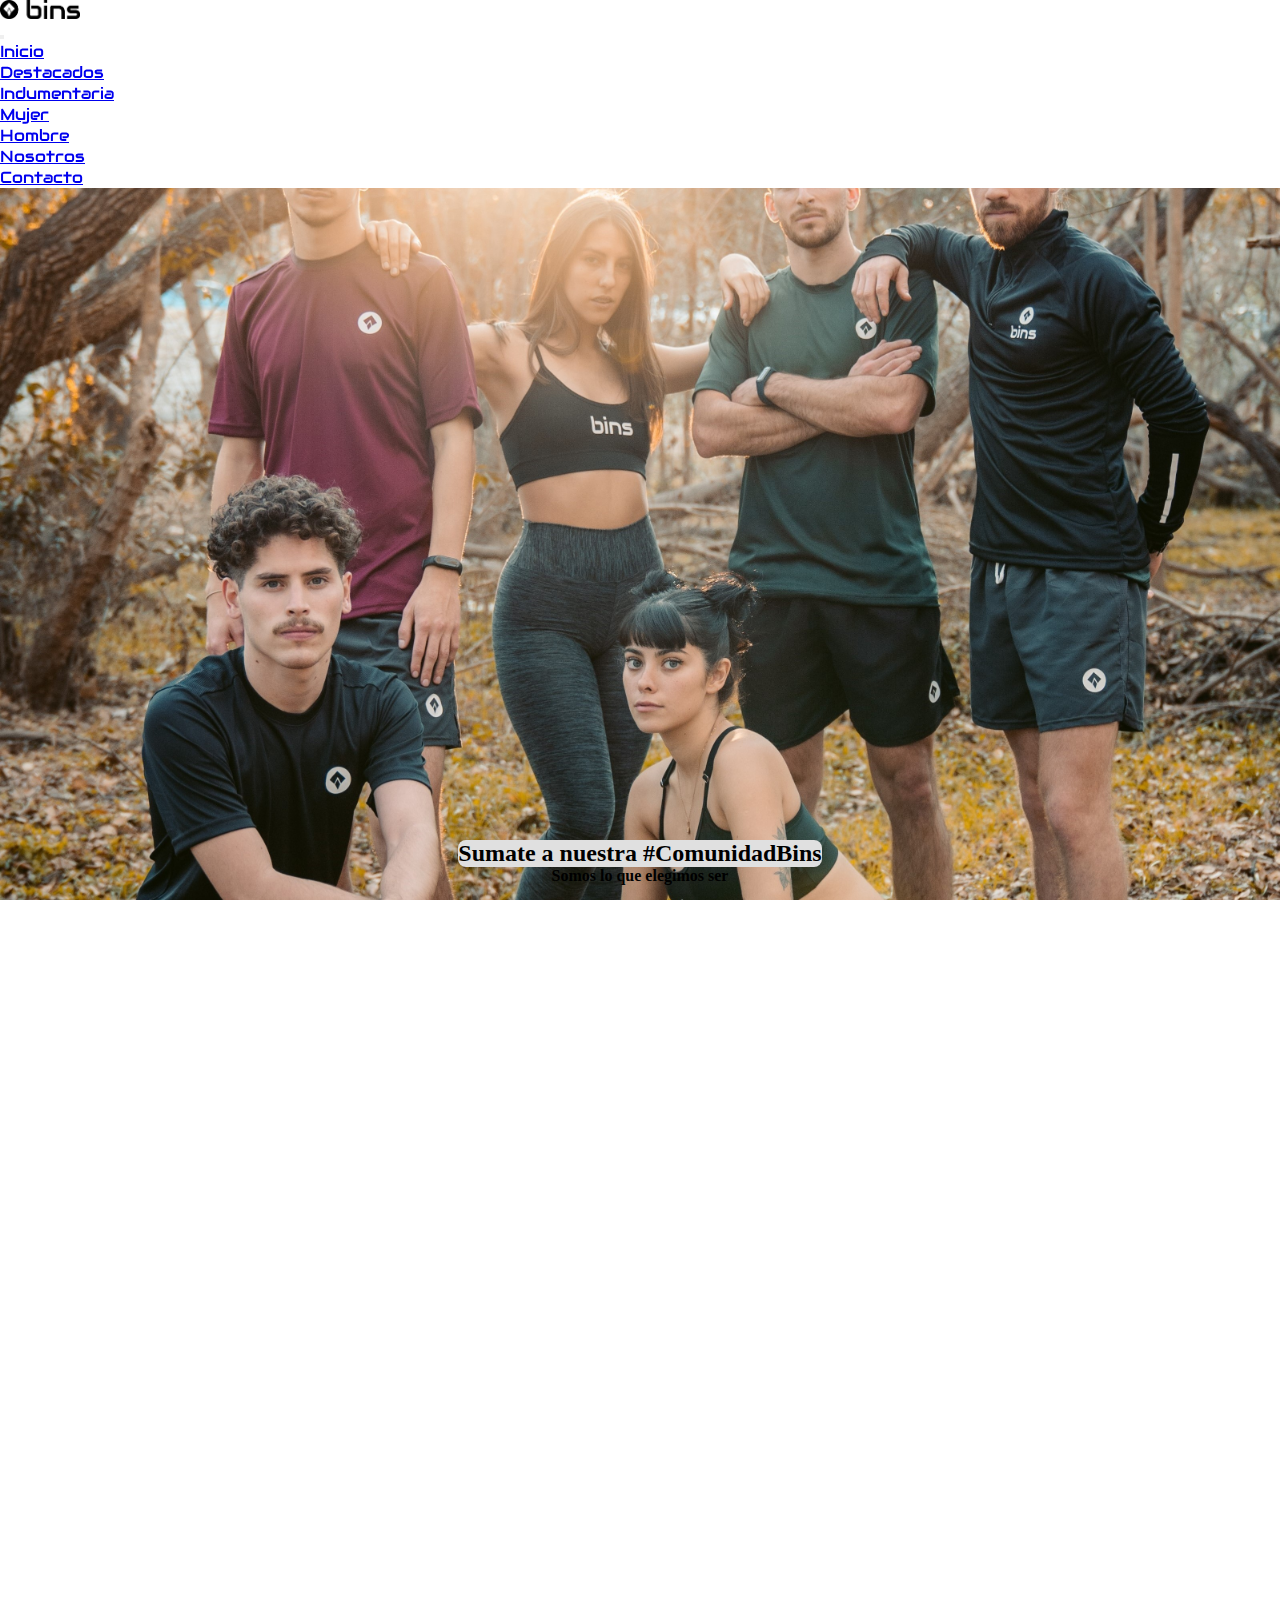
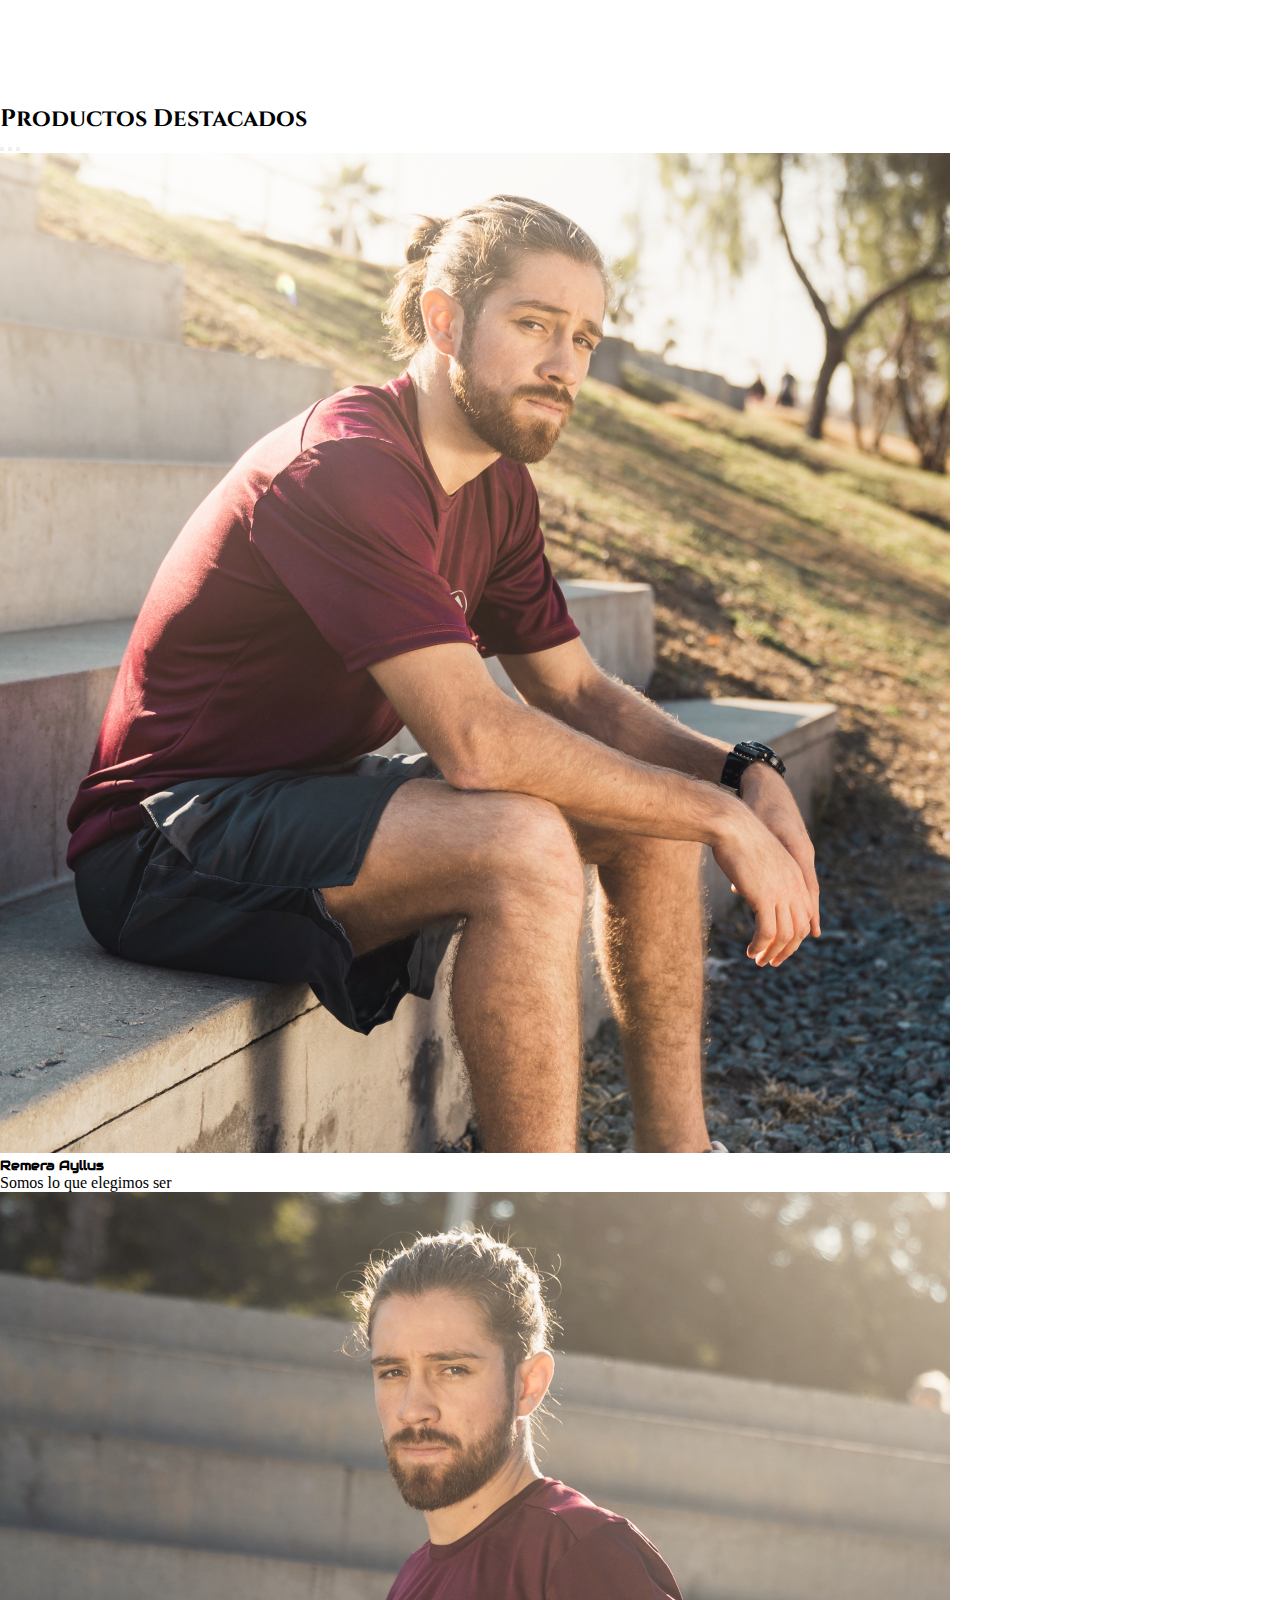
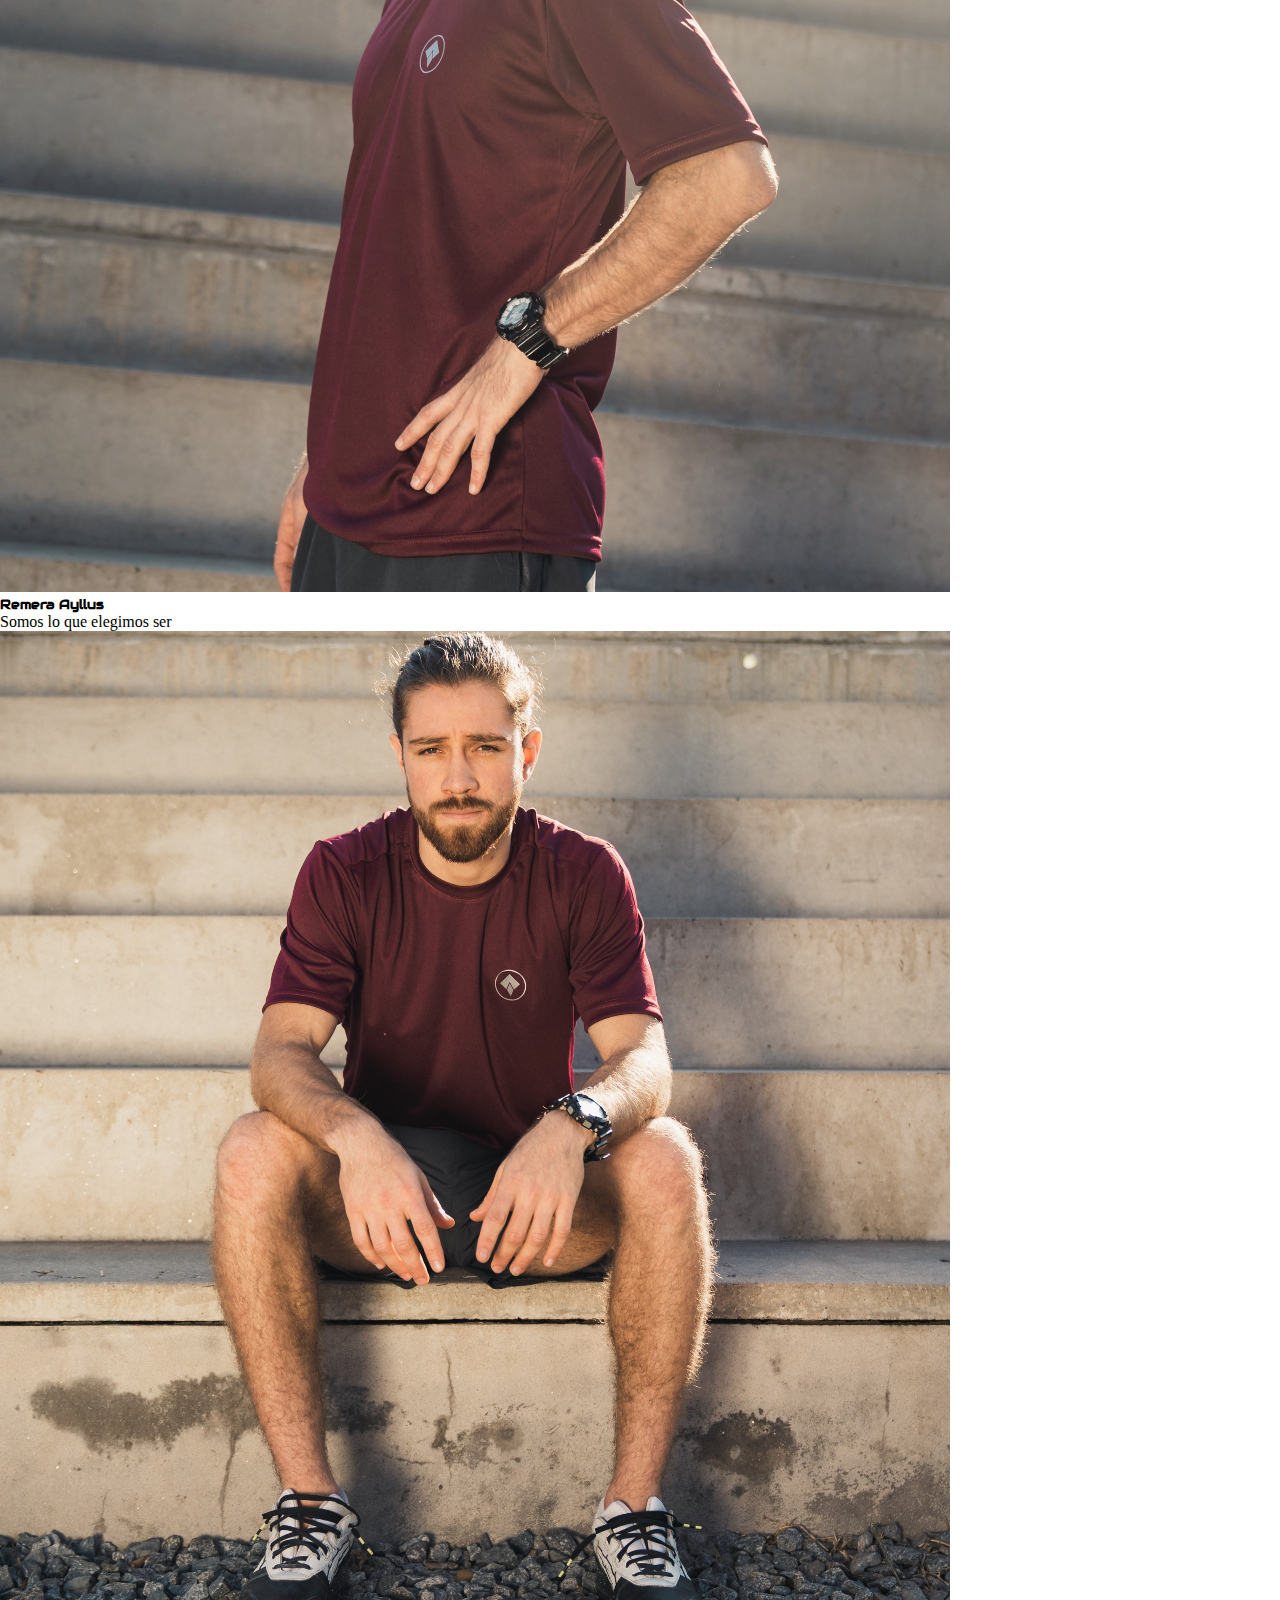
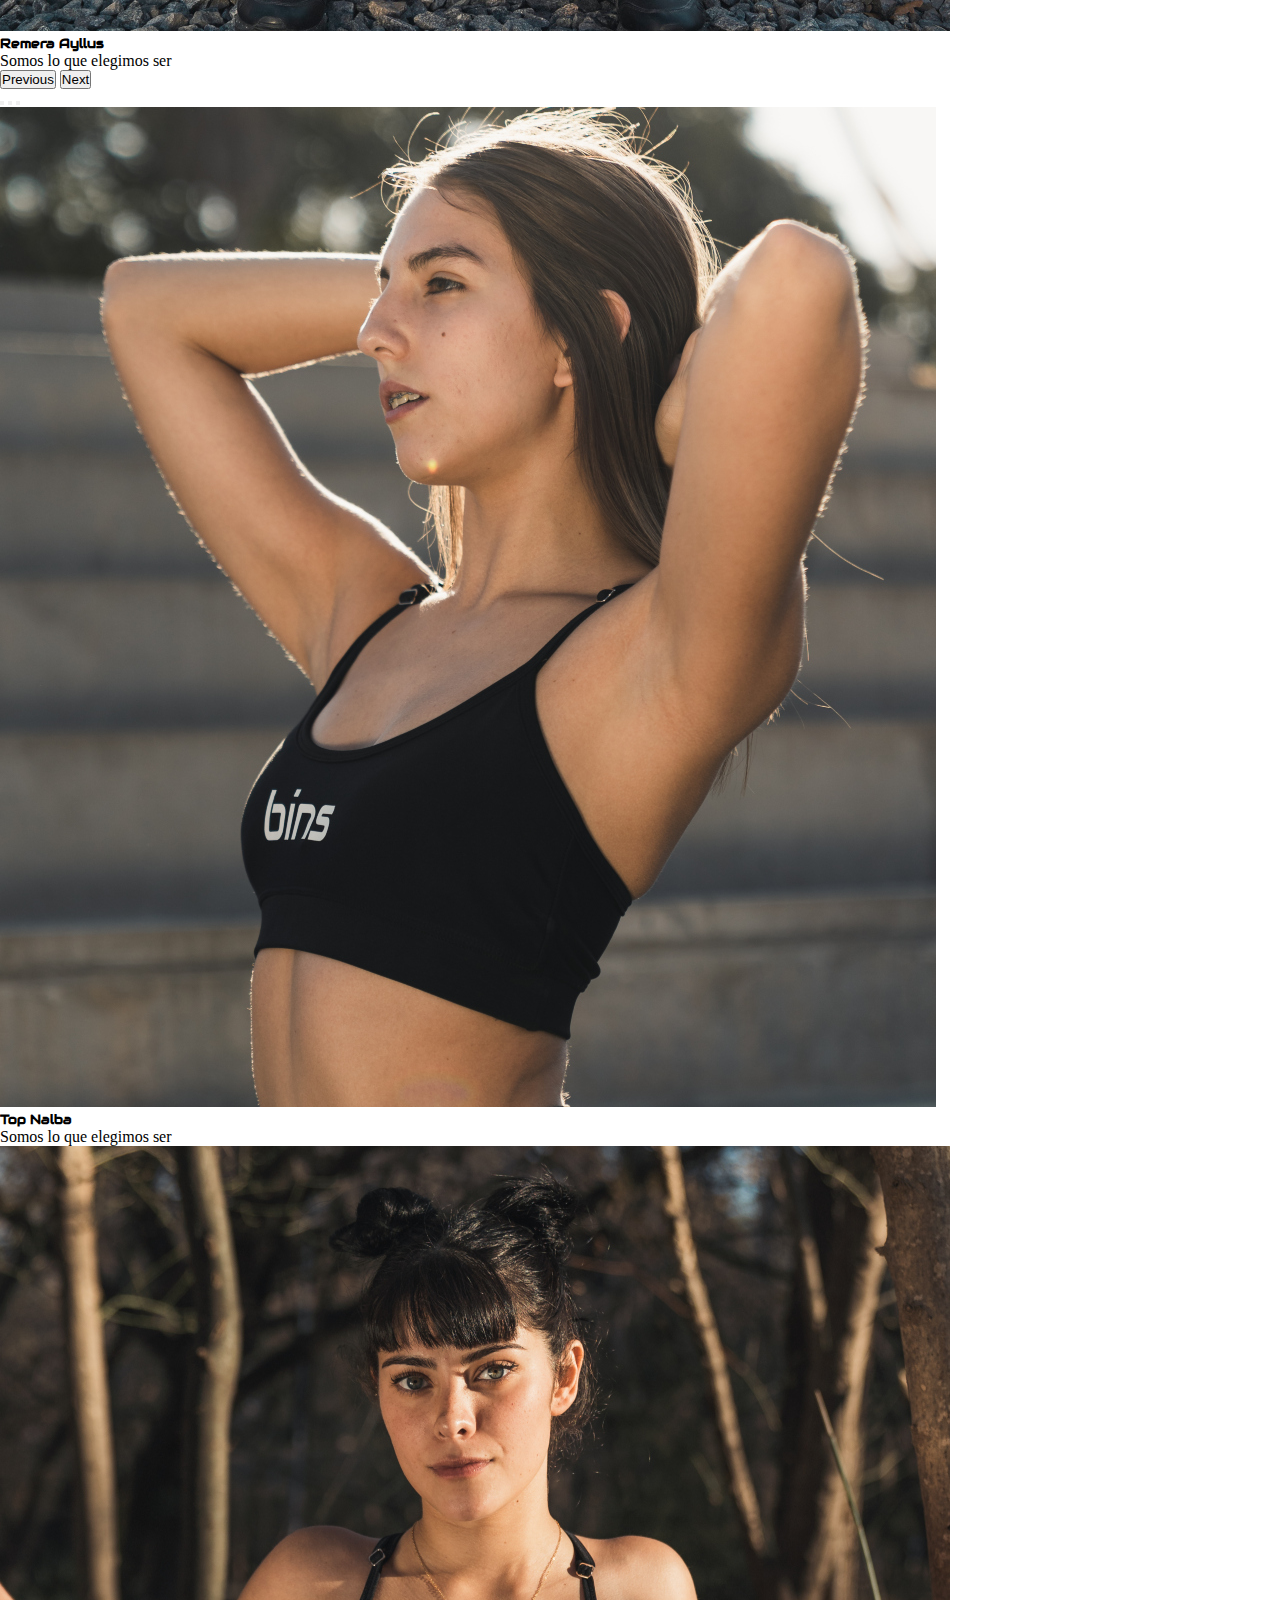
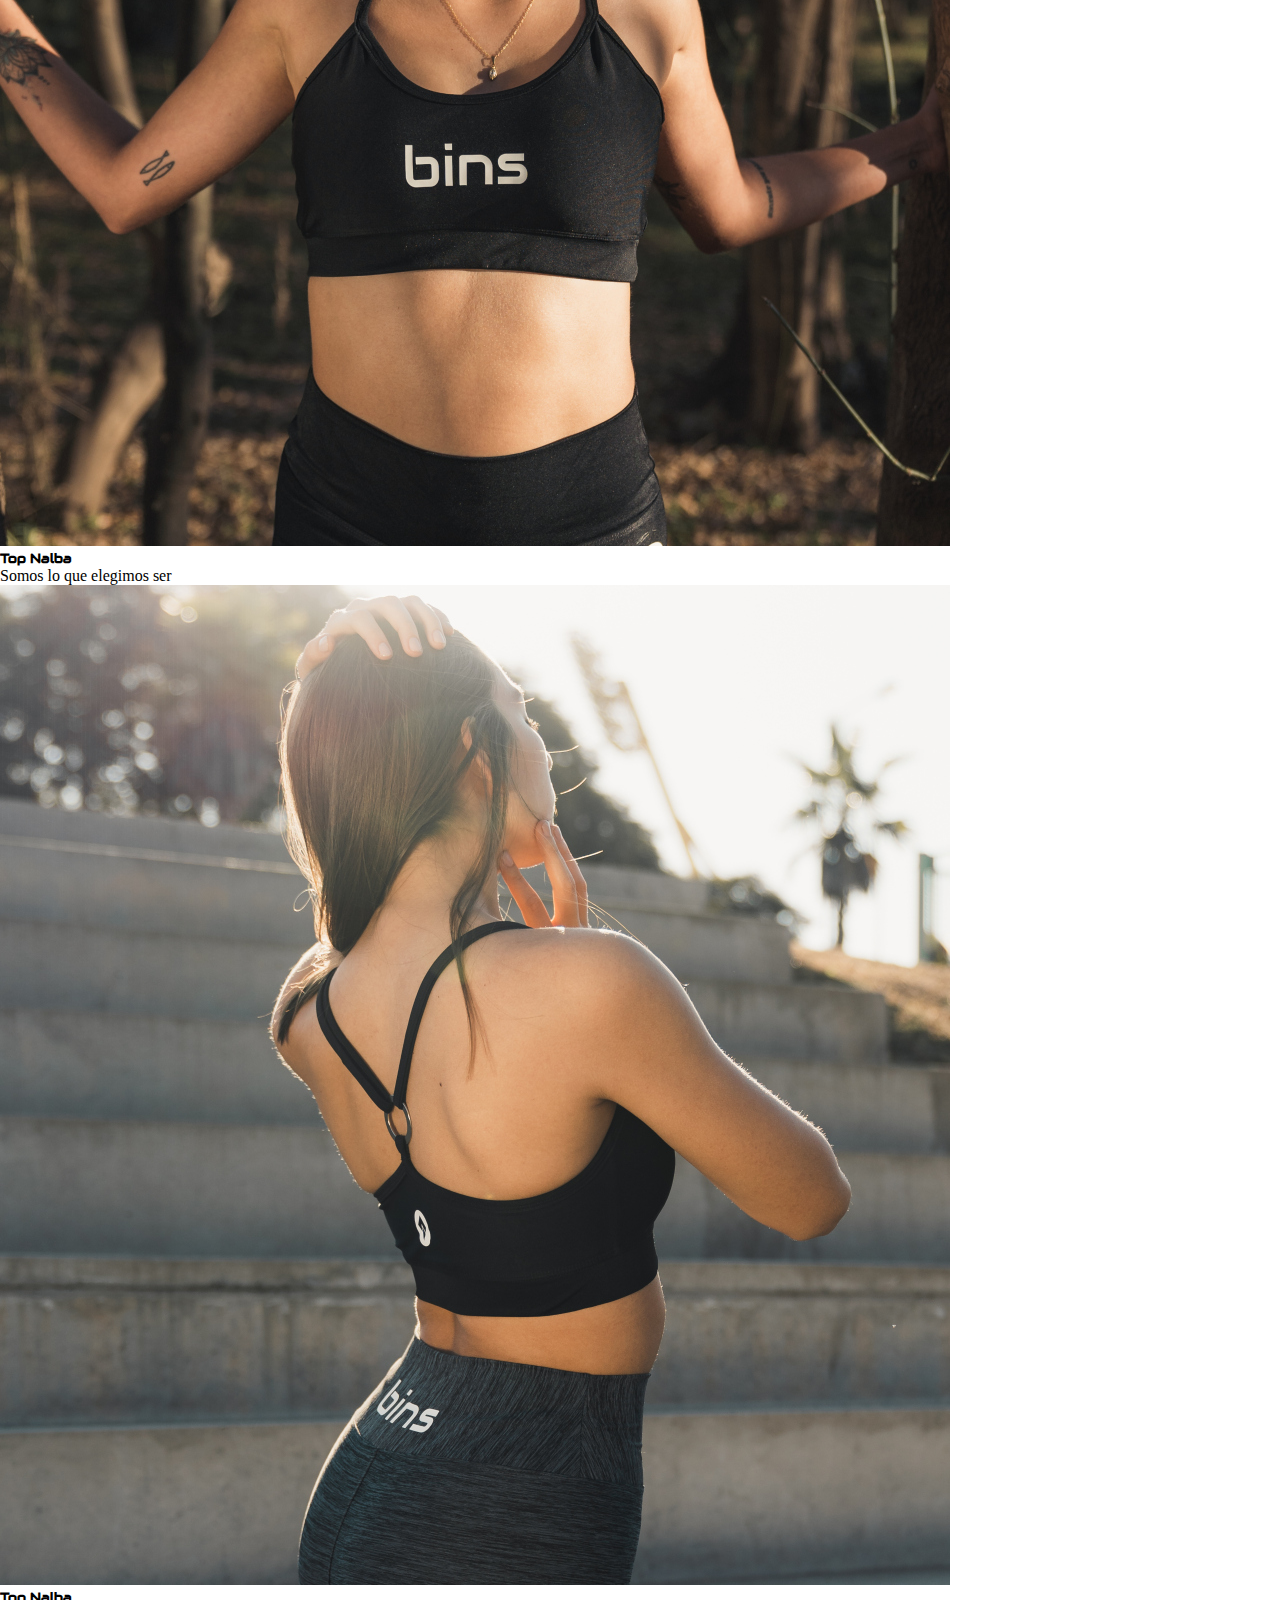
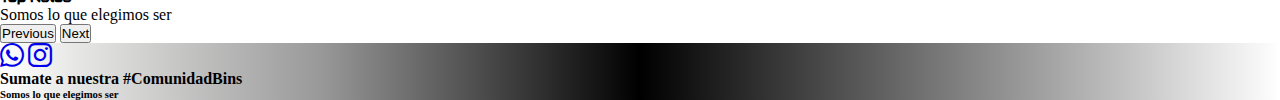
<file: index.html>
<!DOCTYPE html>
<html lang="en">

<head>
    <meta charset="UTF-8">
    <meta http-equiv="X-UA-Compatible" content="IE=edge">
    <meta name="viewport" content="width=device-width, initial-scale=1.0">
    <link rel="shortcut icon" href="./img/circulo-negro.png" type="Logo BINS">
    <link href="https://cdn.jsdelivr.net/npm/bootstrap@5.3.0-alpha3/dist/css/bootstrap.min.css" rel="stylesheet"
        integrity="sha384-KK94CHFLLe+nY2dmCWGMq91rCGa5gtU4mk92HdvYe+M/SXH301p5ILy+dN9+nJOZ" crossorigin="anonymous">
    <link rel="stylesheet" href="https://cdn.jsdelivr.net/npm/bootstrap-icons@1.10.4/font/bootstrap-icons.css">
    <link href="https://unpkg.com/aos@2.3.1/dist/aos.css" rel="stylesheet">
    <link rel="stylesheet" href="./scss/estilo.css">
    <meta name="keywords" content="bins, ropa deportiva, deporte, indumentaria, short deportivo, remera deportiva, calza deportiva, top deportivo">
    <meta name="description" content="Buscamos inspirarte a encontrar aquello que te apasiona, rompiendo estereotipos para facilitar la elección de quién querés ser realmente.">
    <title>BINS</title>
</head>

<body>
    <header class="sticky-top">
        <!-- LOGO + MENU -->
        <!-- LOGO + MENU -->
        <!-- LOGO + MENU -->
        <nav class="navbar navbar-expand-lg p-3 mb-2 bg-white text-dark">
            <div class="container header">
                <div class="logo">
                    <a class="navbar-brand" href="#"> <img class="logoHeader" src="./img/logo-h-negro.png"
                            alt="Logo BINS"></a>
                </div>
                <div class="menu">
                    <div class="menuHamburguesa">
                        <button class="navbar-toggler" type="button" data-bs-toggle="collapse"
                            data-bs-target="#navbarNav" aria-controls="navbarNav" aria-expanded="false"
                            aria-label="Toggle navigation">
                            <span class="navbar-toggler-icon"></span>
                        </button>
                    </div>
                    <div class="collapse navbar-collapse" id="navbarNav">
                        <ul class="navbar-nav">
                            <li class="nav-item"> <a class="nav-link inicio active" href="index.html">Inicio</a></li>
                            <li class="nav-item"> <a class="nav-link destacados" href="#destacados">Destacados</a></li>
                            <li class="nav-item dropdown">
                                <a class="nav-link dropdown-toggle" href="#" role="button" data-bs-toggle="dropdown"
                                    aria-expanded="false">
                                    Indumentaria
                                </a>
                                <ul class="dropdown-menu">
                                    <li><a class="dropdown-item" href="./pages/mujer.html">Mujer</a></li>
                                    <li><a class="dropdown-item" href="./pages/hombre.html">Hombre</a></li>
                                </ul>
                            </li>

                            <li class="nav-item"><a class="nav-link nosotros" href="./pages/nosotros.html">Nosotros</a>
                            </li>
                            <li class="nav-item"><a class="nav-link contacto" href="./pages/contacto.html">Contacto</a>
                            </li>
                        </ul>
                    </div>
                </div>
            </div>
        </nav>
    </header>
    <main>
        <!-- TITULO FOTO DE FONDO -->
    <!-- TITULO FOTO DE FONDO -->
    <!-- TITULO FOTO DE FONDO -->
    <section id="inicio" class="container hero">
        <h2 class="text">Sumate a nuestra #ComunidadBins</h2>
        <h4 class="text2 text-white">Somos lo que elegimos ser</h4>
      </section>
      <section class="container referencia my-5 text-center" data-aos="fade-right">
        <div class="row gx-0">
          <!-- REFERENCIAS -->
          <!-- REFERENCIAS -->
          <!-- REFERENCIAS -->
          <div class="col-md-4 border-end  border-dark-subtl">
            <i class="logos bi bi-truck"></i>
            <h4>Envíos gratis</h4>
          </div>
          <div class="col-md-4 border-end  border-dark-subtl">
            <i class="logos bi bi-shield-check"></i>
            <h4>Comprá seguro</h4>
          </div>
          <div class="col-md-4 border-start border-dark-subtl">
            <i class="logos bi bi-person"></i>
            <h4>Servicio al cliente</h4>
          </div>
        </div>
      </section>
  
      <section id="destacados" class="container seccionDestacados">
        <div>
          <!-- CARRUSELES -->
          <!-- CARRUSELES -->
          <!-- CARRUSELES -->
          <h2 class="titles text-center my-5">Productos Destacados</h2>
          <div class="row gx-0">
            <div class="col-md-6 p-2">
              <!-- CARRUSEL 1 -->
              <div id="carouselExampleCaptions" class="carousel slide" data-bs-ride="carousel">
                <div class="carousel-indicators">
                  <button type="button" data-bs-target="#carouselExampleCaptions" data-bs-slide-to="0" class="active"
                    aria-current="true" aria-label="Slide 1"></button>
                  <button type="button" data-bs-target="#carouselExampleCaptions" data-bs-slide-to="1"
                    aria-label="Slide 2"></button>
                  <button type="button" data-bs-target="#carouselExampleCaptions" data-bs-slide-to="2"
                    aria-label="Slide 3"></button>
                </div>
                <div class="carousel-inner">
                  <div class="carousel-item active" data-bs-interval="3000">
                    <img src="./img/destacados1.jpg" class="d-block w-100" alt="Imagen destacada1">
                    <div class="carousel-caption">
                      <h5 class="titleCarrusel">Remera Ayllus</h5>
                      <p>Somos lo que elegimos ser</p>
                    </div>
                  </div>
                  <div class="carousel-item" data-bs-interval="3000">
                    <img src="./img/destacados2.jpg" class="d-block w-100" alt="Imagen destacada2">
                    <div class="carousel-caption">
                      <h5 class="titleCarrusel">Remera Ayllus</h5>
                      <p>Somos lo que elegimos ser</p>
                    </div>
                  </div>
                  <div class="carousel-item" data-bs-interval="3000">
                    <img src="./img/destacados3.jpg" class="d-block w-100" alt="Imagen destacada3">
                    <div class="carousel-caption">
                      <h5 class="titleCarrusel">Remera Ayllus</h5>
                      <p>Somos lo que elegimos ser</p>
                    </div>
                  </div>
                </div>
                <button class="carousel-control-prev" type="button" data-bs-target="#carouselExampleCaptions"
                  data-bs-slide="prev">
                  <span class="carousel-control-prev-icon" aria-hidden="true"></span>
                  <span class="visually-hidden">Previous</span>
                </button>
                <button class="carousel-control-next" type="button" data-bs-target="#carouselExampleCaptions"
                  data-bs-slide="next">
                  <span class="carousel-control-next-icon" aria-hidden="true"></span>
                  <span class="visually-hidden">Next</span>
                </button>
              </div>
            </div>
            <div class="col-md-6 p-2">
              <!-- CARRUSEL 2 -->
              <div id="carouselExampleCaption" class="carousel slide" data-bs-ride="carousel">
                <div class="carousel-indicators">
                  <button type="button" data-bs-target="#carouselExampleCaption" data-bs-slide-to="0" class="active"
                    aria-current="true" aria-label="Slide 1"></button>
                  <button type="button" data-bs-target="#carouselExampleCaptions" data-bs-slide-to="1"
                    aria-label="Slide 2"></button>
                  <button type="button" data-bs-target="#carouselExampleCaptions" data-bs-slide-to="2"
                    aria-label="Slide 3"></button>
                </div>
                <div class="carousel-inner">
                  <div class="carousel-item active" data-bs-interval="3000">
                    <img src="./img/destacados4.jpg" class="d-block w-100" alt="Imagen destacada5">
                    <div class="carousel-caption">
                      <h5 class="titleCarrusel">Top Nalba</h5>
                      <p>Somos lo que elegimos ser</p>
                    </div>
                  </div>
                  <div class="carousel-item" data-bs-interval="3000">
                    <img src="./img/destacados5.jpg" class="d-block w-100" alt="Imagen destacada5">
                    <div class="carousel-caption">
                      <h5 class="titleCarrusel">Top Nalba</h5>
                      <p>Somos lo que elegimos ser</p>
                    </div>
                  </div>
                  <div class="carousel-item" data-bs-interval="3000">
                    <img src="./img/destacados6.jpg" class="d-block w-100" alt="Imagen destacada6">
                    <div class="carousel-caption">
                      <h5 class="titleCarrusel">Top Nalba</h5>
                      <p>Somos lo que elegimos ser</p>
                    </div>
                  </div>
                </div>
                <button class="carousel-control-prev" type="button" data-bs-target="#carouselExampleCaptions"
                  data-bs-slide="prev">
                  <span class="carousel-control-prev-icon" aria-hidden="true"></span>
                  <span class="visually-hidden">Previous</span>
                </button>
                <button class="carousel-control-next" type="button" data-bs-target="#carouselExampleCaptions"
                  data-bs-slide="next">
                  <span class="carousel-control-next-icon" aria-hidden="true"></span>
                  <span class="visually-hidden">Next</span>
                </button>
              </div>
            </div>
          </div>
        </div>
      </section>
    </main>
    <footer class="footer bg-dark mt-5">
        <div class="row gx-0">
            <div class="col-12 logoFooter gap-4 p-1 d-flex justify-content-center">
                <a href="https://wa.me/3512828711" class="text-white"><i class="bi bi-whatsapp"></i></a></li>
                <a href="http://instagram.com/bins.arg?igshid=YmMyMTA2M2Y=" class="text-white"><i
                        class="bi bi-instagram"></i></a></li>
            </div>
        </div>
        <div class="row gx-0 text-white">
            <div class="col-12 titleFooter p-1 d-flex flex-column text-center">
                <h4>Sumate a nuestra #ComunidadBins</h4>
                <h6>Somos lo que elegimos ser</h6>
            </div>
        </div>
    </footer>
    <script src="https://cdn.jsdelivr.net/npm/bootstrap@5.3.0-alpha3/dist/js/bootstrap.bundle.min.js"
        integrity="sha384-ENjdO4Dr2bkBIFxQpeoTz1HIcje39Wm4jDKdf19U8gI4ddQ3GYNS7NTKfAdVQSZe"
        crossorigin="anonymous"></script>
        <script src="https://unpkg.com/aos@2.3.1/dist/aos.js"></script>
        <script>
          AOS.init();
        </script>
</body>

</html>
</file>
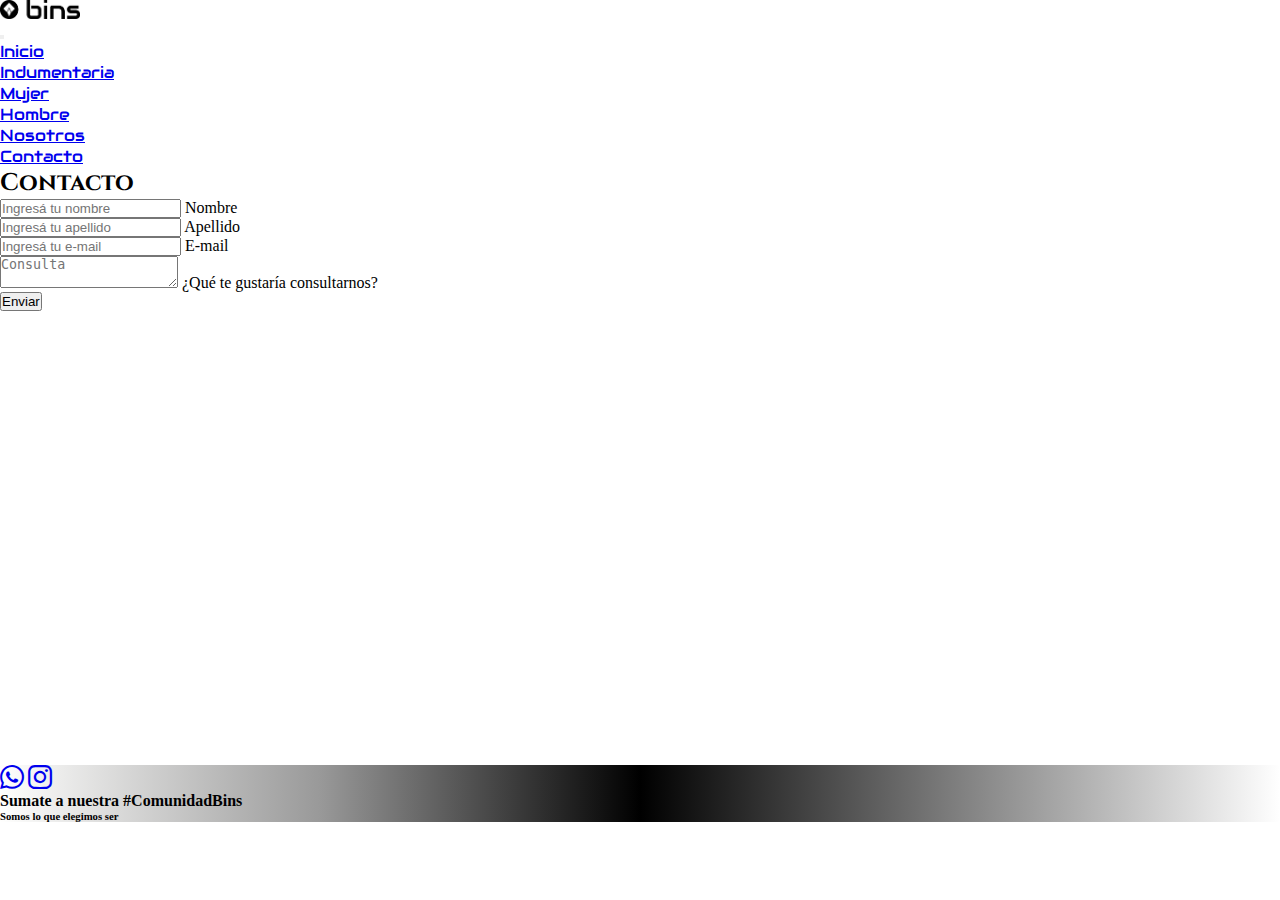
<file: pages/contacto.html>
<!DOCTYPE html>
<html lang="en">

<head>
    <meta charset="UTF-8">
    <meta http-equiv="X-UA-Compatible" content="IE=edge">
    <meta name="viewport" content="width=device-width, initial-scale=1.0">
    <link rel="shortcut icon" href="../img/circulo-negro.png" type="Logo BINS">
    <link href="https://cdn.jsdelivr.net/npm/bootstrap@5.3.0-alpha3/dist/css/bootstrap.min.css" rel="stylesheet"
        integrity="sha384-KK94CHFLLe+nY2dmCWGMq91rCGa5gtU4mk92HdvYe+M/SXH301p5ILy+dN9+nJOZ" crossorigin="anonymous">
    <link rel="stylesheet" href="https://cdn.jsdelivr.net/npm/bootstrap-icons@1.10.4/font/bootstrap-icons.css">
    <link rel="stylesheet" href="../scss/estilo.css">
    <meta name="keywords" content="bins, ropa deportiva, deporte, indumentaria, short deportivo, remera deportiva, calza deportiva, top deportivo">
    <meta name="description" content="Contactate con nosotros para brindarte asesoramiento personalizado.">
    <title>Contacto</title>
</head>

<body>
    <header class="sticky-top">
        <!-- LOGO + MENU -->
        <!-- LOGO + MENU -->
        <!-- LOGO + MENU -->
        <nav class="navbar navbar-expand-lg p-3 mb-2 bg-white text-dark">
            <div class="container header">
                <div class="logo">
                    <a class="navbar-brand" href="#"> <img class="logoHeader" src="../img/logo-h-negro.png"
                            alt="Logo BINS"></a>
                </div>
                <div class="menu">
                    <div class="menuHamburguesa">
                        <button class="navbar-toggler" type="button" data-bs-toggle="collapse"
                            data-bs-target="#navbarNav" aria-controls="navbarNav" aria-expanded="false"
                            aria-label="Toggle navigation">
                            <span class="navbar-toggler-icon"></span>
                        </button>
                    </div>
                    <div class="collapse navbar-collapse" id="navbarNav">
                        <ul class="navbar-nav">
                            <li class="nav-item"> <a class="nav-link inicio" href="../index.html">Inicio</a></li>
                            <li class="nav-item dropdown">
                                <a class="nav-link dropdown-toggle" href="#" role="button" data-bs-toggle="dropdown"
                                    aria-expanded="false">
                                    Indumentaria
                                </a>
                                <ul class="dropdown-menu">
                                    <li><a class="dropdown-item" href="./mujer.html">Mujer</a></li>
                                    <li><a class="dropdown-item" href="./hombre.html">Hombre</a></li>
                                </ul>
                            </li>

                            <li class="nav-item"><a class="nav-link nosotros" href="./nosotros.html">Nosotros</a>
                            </li>
                            <li class="nav-item"><a class="nav-link contacto active" href="./contacto.html">Contacto</a>
                            </li>
                        </ul>
                    </div>
                </div>
            </div>
        </nav>
    </header>
    <main>
        <section id="contacto" class="container seccionContacto">
            <div>
              <!-- CONTACTO -->
              <!-- CONTACTO -->
              <!-- CONTACTO -->
              <h2 class="titles text-center my-3">Contacto</h2>
              <div class="row gx-0">
                <div class="col-md-6 mt-3">
                  <form action="">
                    <div class="form-floating mb-3">
                      <input type="text" class="form-control" id="nombre" placeholder="Ingresá tu nombre">
                      <label for="nombre">Nombre</label>
                    </div>
                    <div class="form-floating mb-3">
                      <input type="text" class="form-control" id="apellido" placeholder="Ingresá tu apellido">
                      <label for="apellido">Apellido</label>
                    </div>
                    <div class="form-floating mb-3">
                      <input type="text" class="form-control" id="email" placeholder="Ingresá tu e-mail">
                      <label for="email">E-mail</label>
                    </div>
                    <div class="form-floating mb-3">
                      <textarea class="form-control" placeholder="Consulta" id="consulta"></textarea>
                      <label for="consulta">¿Qué te gustaría consultarnos?</label>
                    </div>
                    <button type="button" class="btn btn-outline-dark">Enviar</button>
                  </form>
                </div>
                <div class="col-md-6 mt-2 p-2">
                  <iframe
                    src="https://www.google.com/maps/embed?pb=!1m18!1m12!1m3!1d6811.972987453465!2d-64.2298769602871!3d-31.386935938186276!2m3!1f0!2f0!3f0!3m2!1i1024!2i768!4f13.1!3m3!1m2!1s0x943298dc7f1ef32f%3A0xb2ccbb4169dc1f77!2sBajo%20Palermo%2C%20C%C3%B3rdoba!5e0!3m2!1ses-419!2sar!4v1682087151489!5m2!1ses-419!2sar"
                    class="w-100" height="450" style="border:0;" allowfullscreen="" loading="lazy"
                    referrerpolicy="no-referrer-when-downgrade"></iframe>
                </div>
              </div>
            </div>
          </section>
    </main>
    <footer class="footer bg-dark mt-5">
        <div class="row gx-0">
            <div class="col-12 logoFooter gap-4 p-1 d-flex justify-content-center">
                <a href="https://wa.me/3512828711" class="text-white"><i class="bi bi-whatsapp"></i></a></li>
                <a href="http://instagram.com/bins.arg?igshid=YmMyMTA2M2Y=" class="text-white"><i
                        class="bi bi-instagram"></i></a></li>
            </div>
        </div>
        <div class="row gx-0 text-white">
            <div class="col-12 titleFooter p-1 d-flex flex-column text-center">
                <h4>Sumate a nuestra #ComunidadBins</h4>
                <h6>Somos lo que elegimos ser</h6>
            </div>
        </div>
    </footer>
    <script src="https://cdn.jsdelivr.net/npm/bootstrap@5.3.0-alpha3/dist/js/bootstrap.bundle.min.js"
        integrity="sha384-ENjdO4Dr2bkBIFxQpeoTz1HIcje39Wm4jDKdf19U8gI4ddQ3GYNS7NTKfAdVQSZe"
        crossorigin="anonymous"></script>
</body>

</html>
</file>
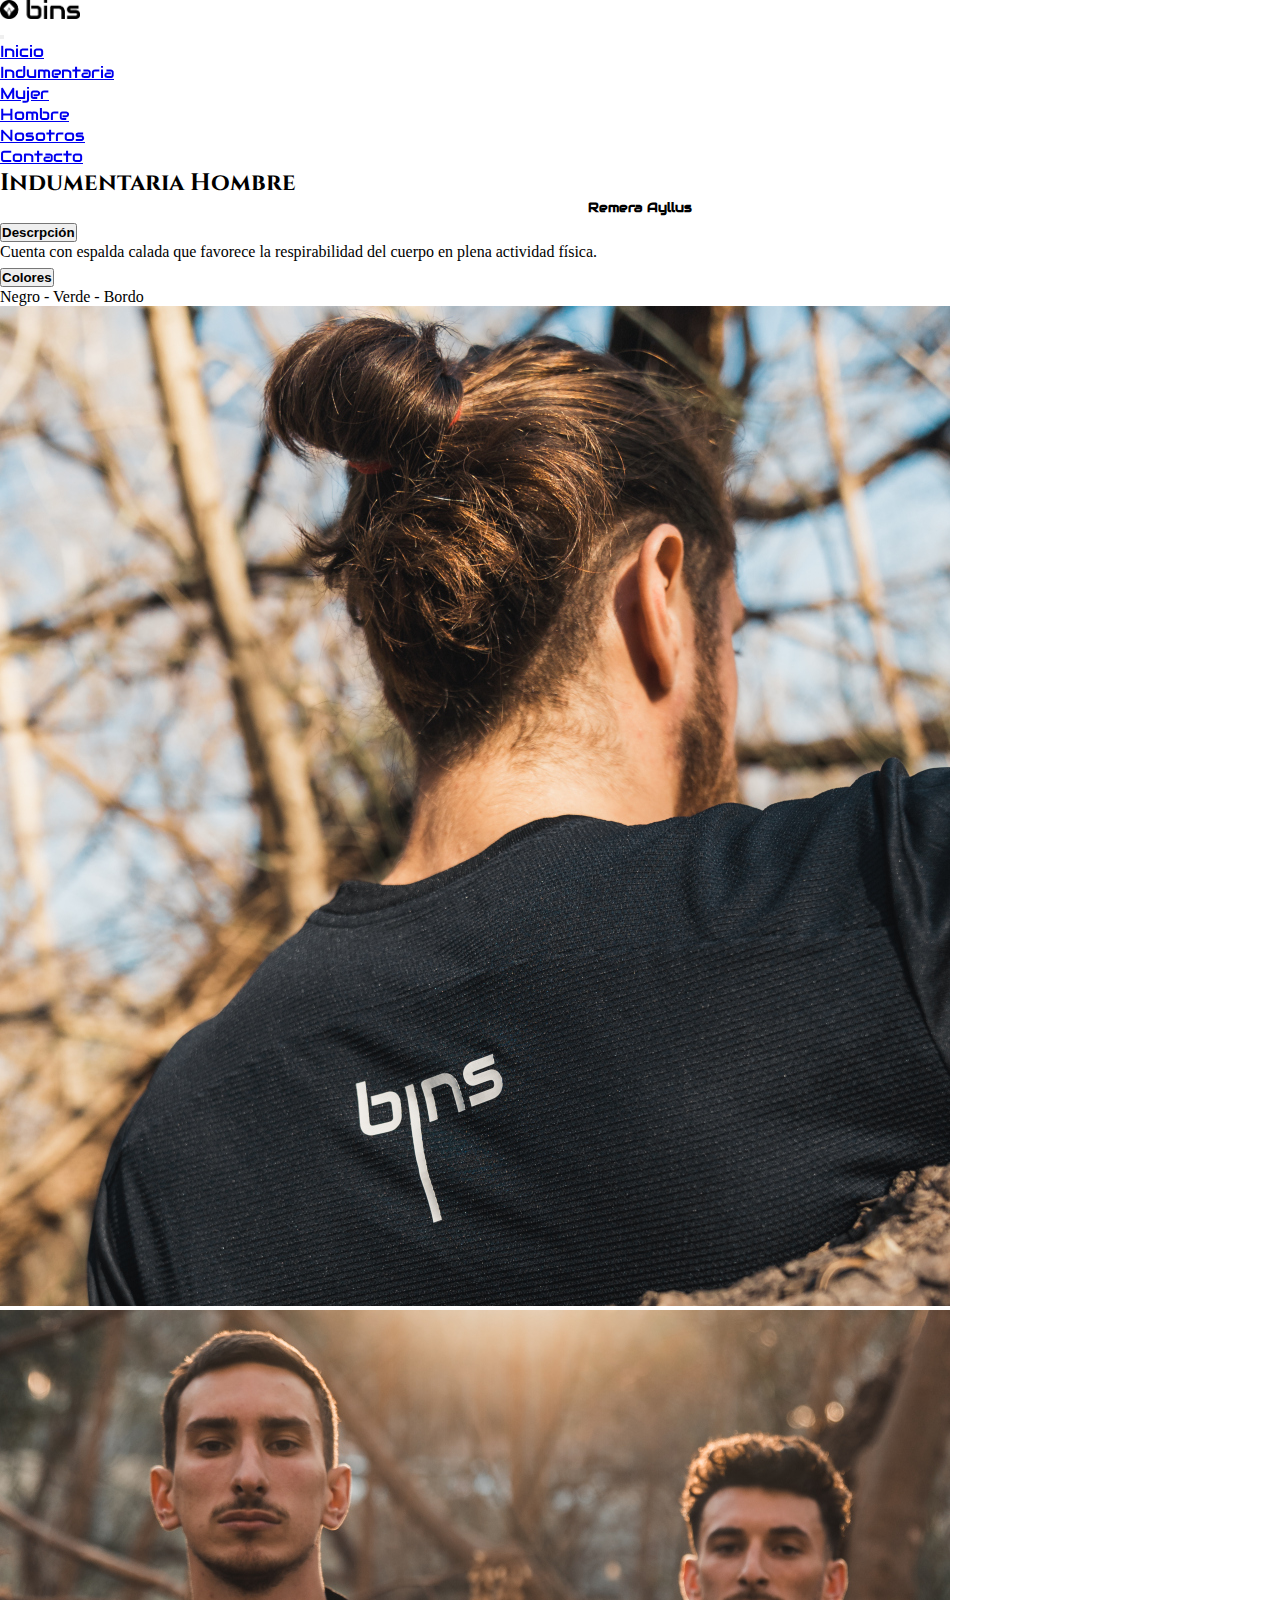
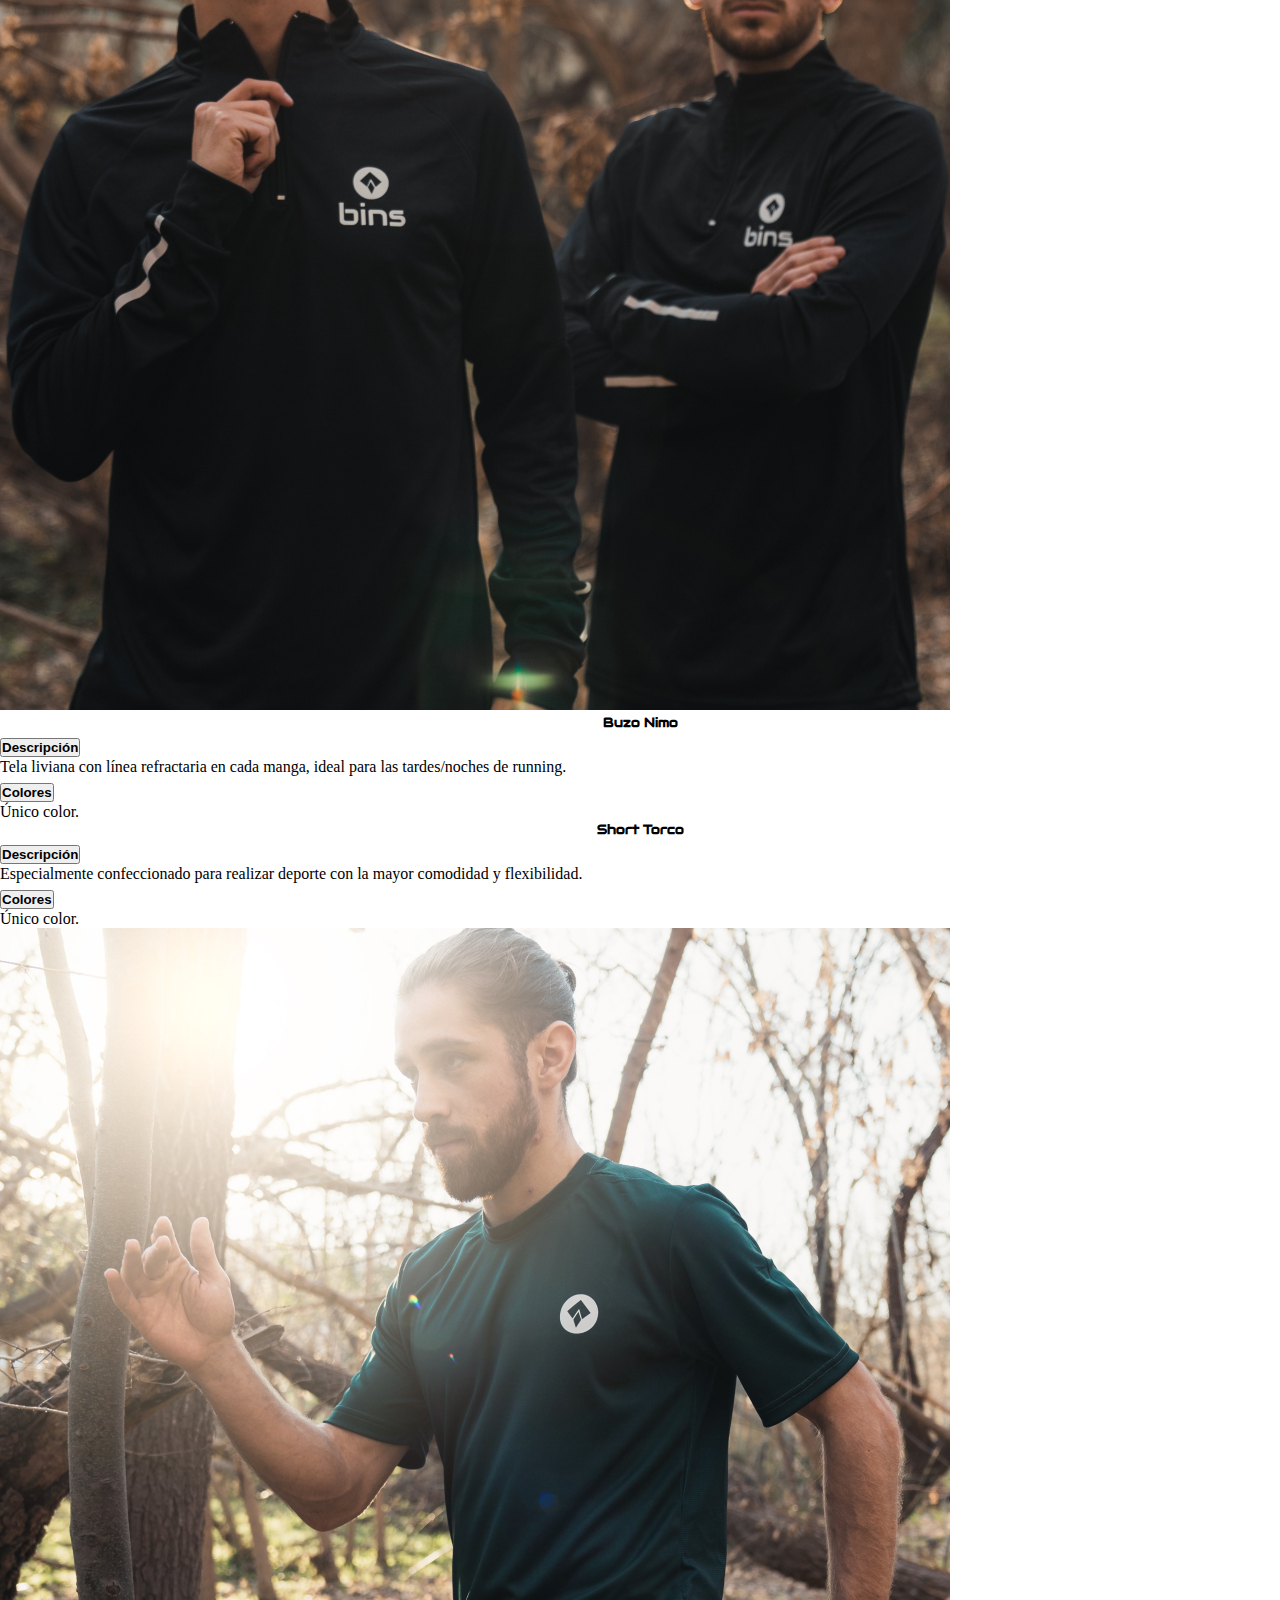
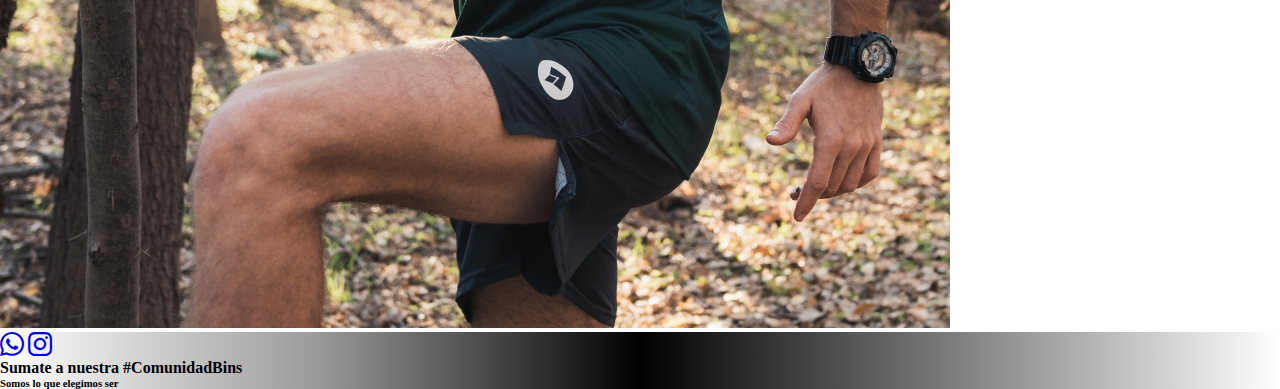
<file: pages/hombre.html>
<!DOCTYPE html>
<html lang="en">

<head>
    <meta charset="UTF-8">
    <meta http-equiv="X-UA-Compatible" content="IE=edge">
    <meta name="viewport" content="width=device-width, initial-scale=1.0">
    <link rel="shortcut icon" href="../img/circulo-negro.png" type="Logo BINS">
    <link href="https://cdn.jsdelivr.net/npm/bootstrap@5.3.0-alpha3/dist/css/bootstrap.min.css" rel="stylesheet"
        integrity="sha384-KK94CHFLLe+nY2dmCWGMq91rCGa5gtU4mk92HdvYe+M/SXH301p5ILy+dN9+nJOZ" crossorigin="anonymous">
    <link rel="stylesheet" href="https://cdn.jsdelivr.net/npm/bootstrap-icons@1.10.4/font/bootstrap-icons.css">
    <link rel="stylesheet" href="../scss/estilo.css">
    <meta name="keywords" content="bins, ropa deportiva, deporte, indumentaria, short deportivo, remera deportiva, calza deportiva, top deportivo">
    <meta name="description" content="Indumentaria de hombre.">
    <title>Hombre</title>
</head>

<body>
    <header class="sticky-top">
        <!-- LOGO + MENU -->
        <!-- LOGO + MENU -->
        <!-- LOGO + MENU -->
        <nav class="navbar navbar-expand-lg p-3 mb-2 bg-white text-dark">
            <div class="container header">
                <div class="logo">
                    <a class="navbar-brand" href="#"> <img class="logoHeader" src="../img/logo-h-negro.png"
                            alt="Logo BINS"></a>
                </div>
                <div class="menu">
                    <div class="menuHamburguesa">
                        <button class="navbar-toggler" type="button" data-bs-toggle="collapse"
                            data-bs-target="#navbarNav" aria-controls="navbarNav" aria-expanded="false"
                            aria-label="Toggle navigation">
                            <span class="navbar-toggler-icon"></span>
                        </button>
                    </div>
                    <div class="collapse navbar-collapse" id="navbarNav">
                        <ul class="navbar-nav">
                            <li class="nav-item"> <a class="nav-link inicio" href="../index.html">Inicio</a></li>
                            <li class="nav-item dropdown">
                                <a class="nav-link dropdown-toggle" href="#" role="button" data-bs-toggle="dropdown"
                                    aria-expanded="false">
                                    Indumentaria
                                </a>
                                <ul class="dropdown-menu">
                                    <li><a class="dropdown-item" href="./mujer.html">Mujer</a></li>
                                    <li><a class="dropdown-item active" href="./hombre.html">Hombre</a></li>
                                </ul>
                            </li>

                            <li class="nav-item"><a class="nav-link nosotros" href="./nosotros.html">Nosotros</a>
                            </li>
                            <li class="nav-item"><a class="nav-link contacto" href="./contacto.html">Contacto</a>
                            </li>
                        </ul>
                    </div>
                </div>
            </div>
        </nav>
    </header>
    <main>
        <section id="indumentaria" class="container seccionIndumentaria">
            <div>
                <h2 class="titles text-center my-3">Indumentaria Hombre</h2>
                <div>
                    <div class="row gx-0 m-3">
                        <div class="d-flex seccionHombre">
                            <div class="col-12 col-md-6 acordion acordion1">
                                <h5 class="text-center card-title titleCards p-2">Remera Ayllus</h5>
                                <div class="accordion" id="accordion1" style="width: 100%;">
                                    <div class="accordion-item">
                                        <h2 class="accordion-header">
                                            <button class="accordion-button" type="button" data-bs-toggle="collapse"
                                                data-bs-target="#collapse1" aria-expanded="true"
                                                aria-controls="collapse1">
                                                <strong>Descrpción</strong>
                                            </button>
                                        </h2>
                                        <div id="collapse1" class="accordion-collapse collapse show"
                                            data-bs-parent="#accordion1">
                                            <div class="accordion-body">
                                                Cuenta con espalda calada que favorece la respirabilidad del cuerpo en plena
                                                actividad física.
                                            </div>
                                        </div>
                                    </div>
                                    <div class="accordion-item">
                                        <h2 class="accordion-header">
                                            <button class="accordion-button collapsed" type="button"
                                                data-bs-toggle="collapse" data-bs-target="#collapse1.1"
                                                aria-expanded="false" aria-controls="collapse1.1">
                                                <strong>Colores</strong>
                                            </button>
                                        </h2>
                                        <div id="collapse1.1" class="accordion-collapse collapse"
                                            data-bs-parent="#accordion1">
                                            <div class="accordion-body d-flex">
                                            Negro - Verde - Bordo 
                                            </div>
                                        </div>
                                    </div>
                                </div>
                            </div>
                            <div class="col-12 col-md-4 offset-2 filaOffset">
                                <img class="w-100 card img1" src="../img/card2.jpg" alt="ImagenCard2">
                            </div>
                        </div>
                    </div>
                    <div class="row gx-0 m-3">
                        <div class="d-flex seccionHombre">
                            <div class="col-12 col-md-4">
                                <div>
                                    <img class="w-100 card img2" src="../img/card5.jpg" alt="ImagenCard5">
                                </div>
                            </div>
                            <div class="col-12 offset-2 col-md-6 acordion acordion2 filaOffset">
                                <h5 class="text-center card-title titleCards p-2">Buzo Nimo</h5>
                                <div class="accordion" id="accordion2" style="width: 100%;">
                                    <div class="accordion-item">
                                      <h2 class="accordion-header">
                                        <button class="accordion-button" type="button" data-bs-toggle="collapse" data-bs-target="#collapse2" aria-expanded="true" aria-controls="collapse2">
                                        <strong>Descripción</strong>
                                        </button>
                                      </h2>
                                      <div id="collapse2" class="accordion-collapse collapse show" data-bs-parent="#accordion2">
                                        <div class="accordion-body">
                                        Tela liviana con línea refractaria en cada manga, ideal para las tardes/noches de running.
                                        </div>
                                      </div>
                                    </div>
                                    <div class="accordion-item">
                                      <h2 class="accordion-header">
                                        <button class="accordion-button collapsed" type="button" data-bs-toggle="collapse" data-bs-target="#collapse2.2" aria-expanded="false" aria-controls="collapse2.2">
                                        <strong>Colores</strong>
                                        </button>
                                      </h2>
                                      <div id="collapse2.2" class="accordion-collapse collapse" data-bs-parent="#accordion2">
                                        <div class="accordion-body">
                                        Único color.
                                        </div>
                                      </div>
                                    </div>
                                  </div>
                            </div>
                        </div>
                    </div>
                    <div class="row gx-0 m-3">
                        <div class="d-flex seccionHombre">
                        <div class="col-12 col-md-6 acordion acordion3">
                            <h5 class="text-center card-title titleCards p-2">Short Torco</h5>
                            <div class="accordion" id="accordion3" style="width: 100%;">
                                <div class="accordion-item">
                                    <h2 class="accordion-header">
                                        <button class="accordion-button" type="button" data-bs-toggle="collapse"
                                            data-bs-target="#collapse3" aria-expanded="true"
                                            aria-controls="collapse3">
                                            <strong>Descripción</strong>
                                        </button>
                                    </h2>
                                    <div id="collapse3" class="accordion-collapse collapse show"
                                        data-bs-parent="#accordion3">
                                        <div class="accordion-body">
                                        Especialmente confeccionado para realizar deporte con la mayor comodidad y flexibilidad.
                                        </div>
                                    </div>
                                </div>
                                <div class="accordion-item">
                                    <h2 class="accordion-header">
                                        <button class="accordion-button collapsed" type="button"
                                            data-bs-toggle="collapse" data-bs-target="#collapse3.3"
                                            aria-expanded="false" aria-controls="collapse3.3">
                                            <strong>Colores</strong>
                                        </button>
                                    </h2>
                                    <div id="collapse3.3" class="accordion-collapse collapse"
                                        data-bs-parent="#accordion3">
                                        <div class="accordion-body d-flex">
                                        Único color.
                                        </div>
                                    </div>
                                </div>
                            </div>
                        </div>
                        <div class="col-12 offset-2 col-md-4 filaOffset">
                            <img class="w-100 card img3" src="../img/card7.jpg" alt="ImagenCard7">
                        </div>
                    </div>
                    </div>
                </div>
            </div>
        </section>
    </main>
    <footer class="footer bg-dark">
        <div class="row gx-0">
            <div class="col-12 logoFooter gap-4 p-1 d-flex justify-content-center">
                <a href="https://wa.me/3512828711" class="text-white"><i class="bi bi-whatsapp"></i></a></li>
                <a href="http://instagram.com/bins.arg?igshid=YmMyMTA2M2Y=" class="text-white"><i
                        class="bi bi-instagram"></i></a></li>
            </div>
        </div>
        <div class="row gx-0 text-white">
            <div class="col-12 titleFooter p-1 d-flex flex-column text-center">
                <h4>Sumate a nuestra #ComunidadBins</h4>
                <h6>Somos lo que elegimos ser</h6>
            </div>
        </div>
    </footer>
    <script src="https://cdn.jsdelivr.net/npm/bootstrap@5.3.0-alpha3/dist/js/bootstrap.bundle.min.js"
        integrity="sha384-ENjdO4Dr2bkBIFxQpeoTz1HIcje39Wm4jDKdf19U8gI4ddQ3GYNS7NTKfAdVQSZe"
        crossorigin="anonymous"></script>
</body>

</html>
</file>
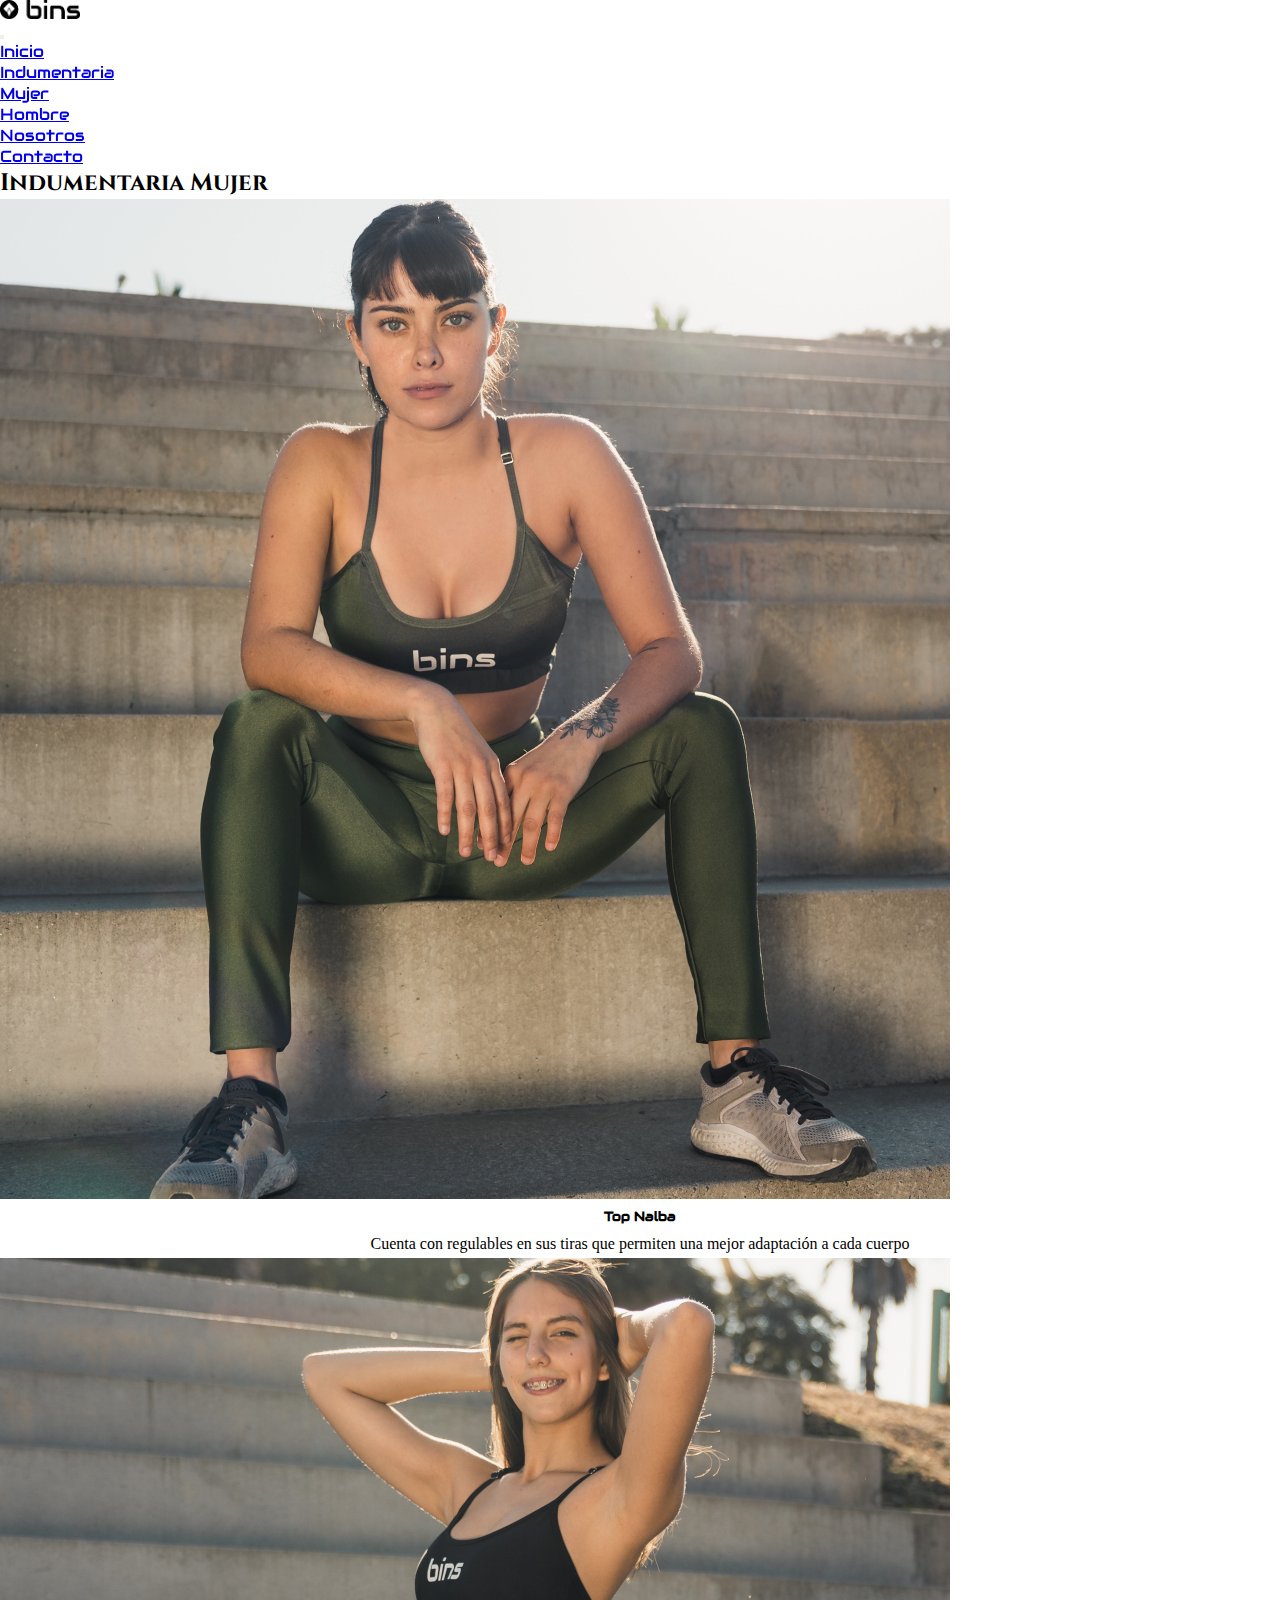
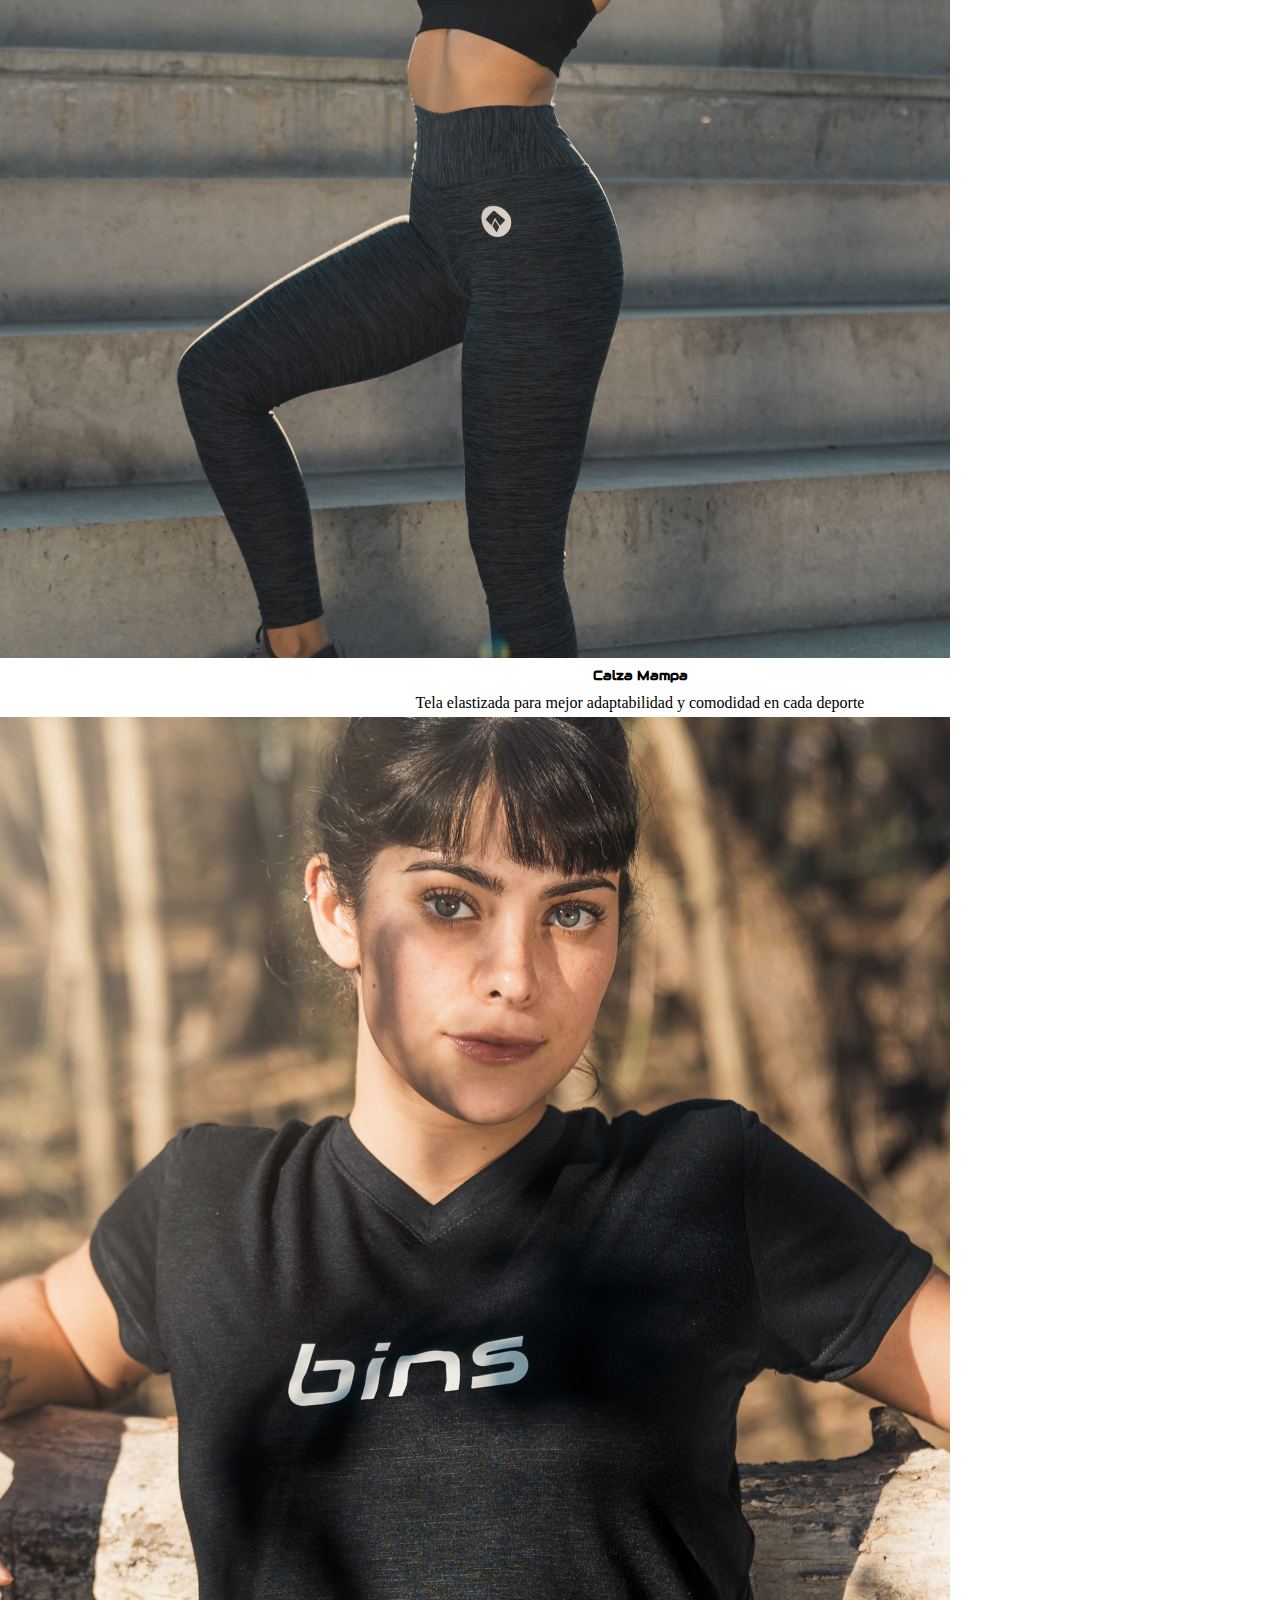
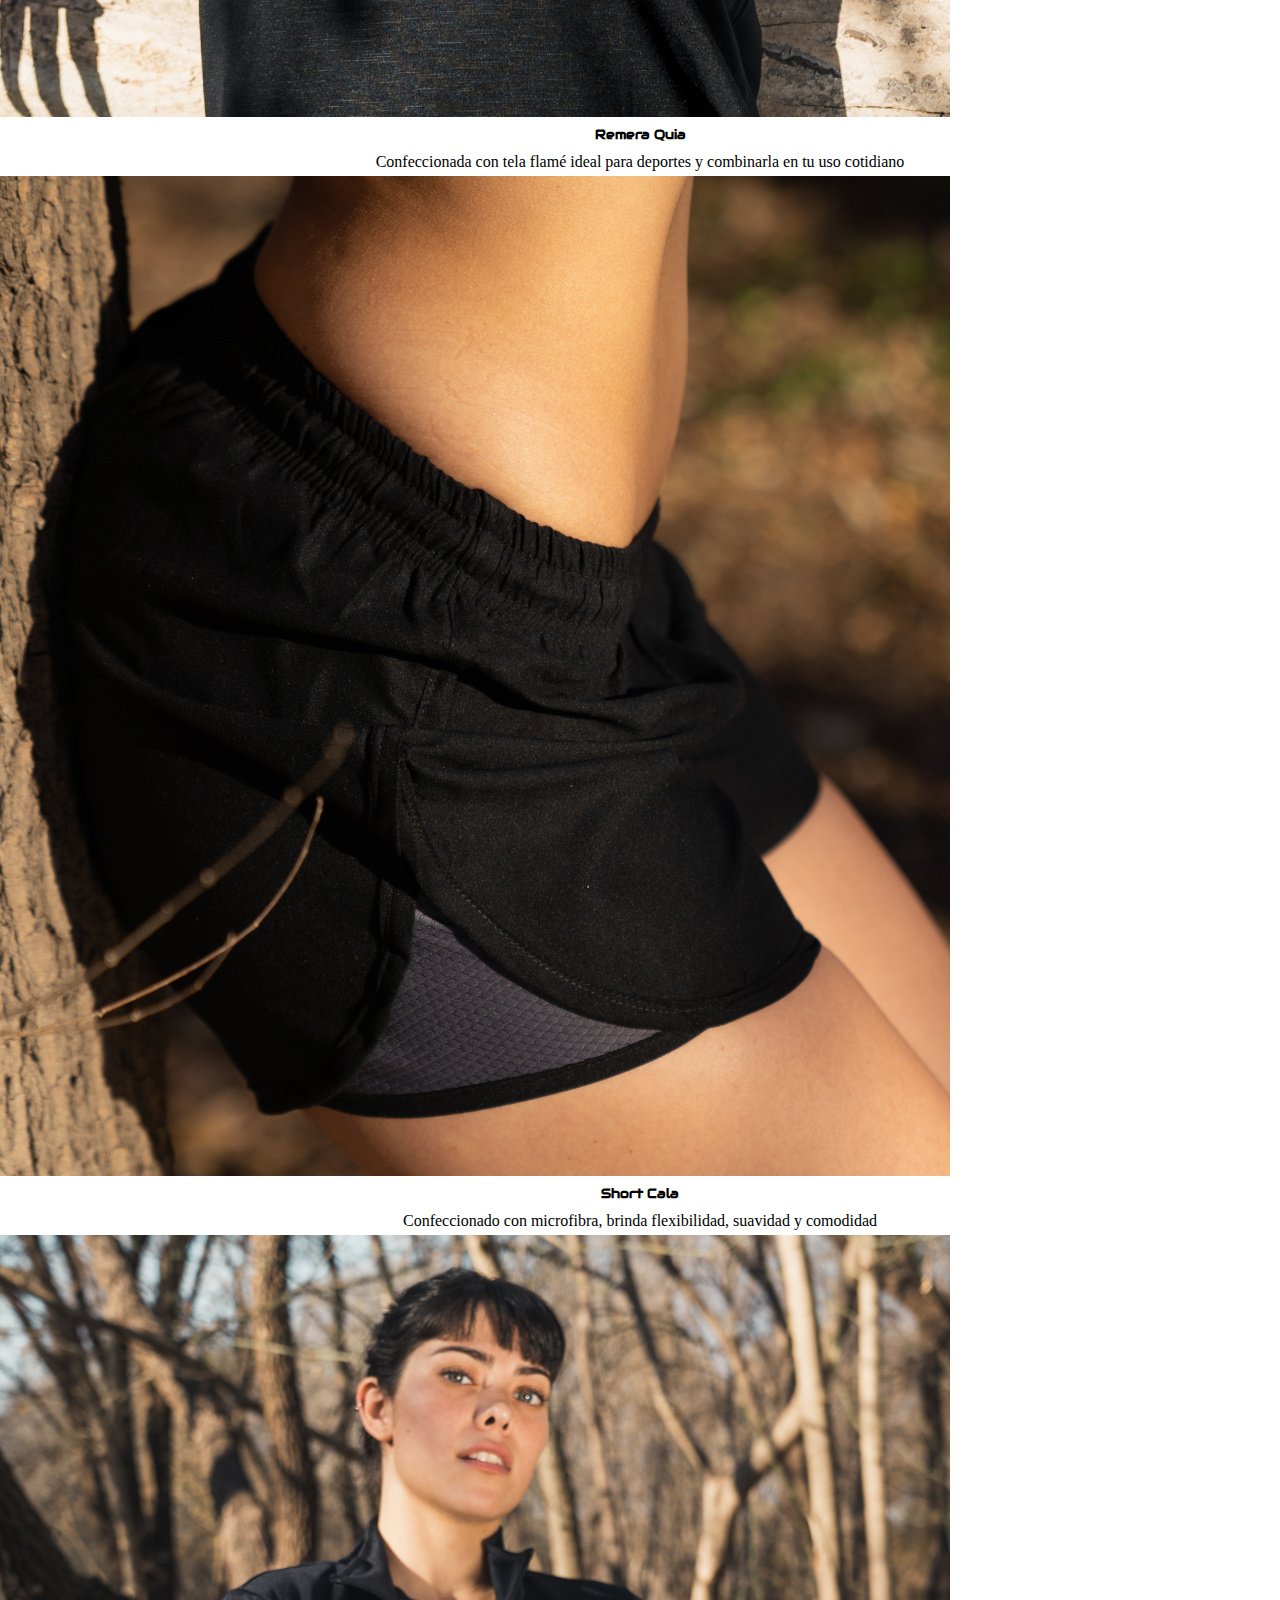
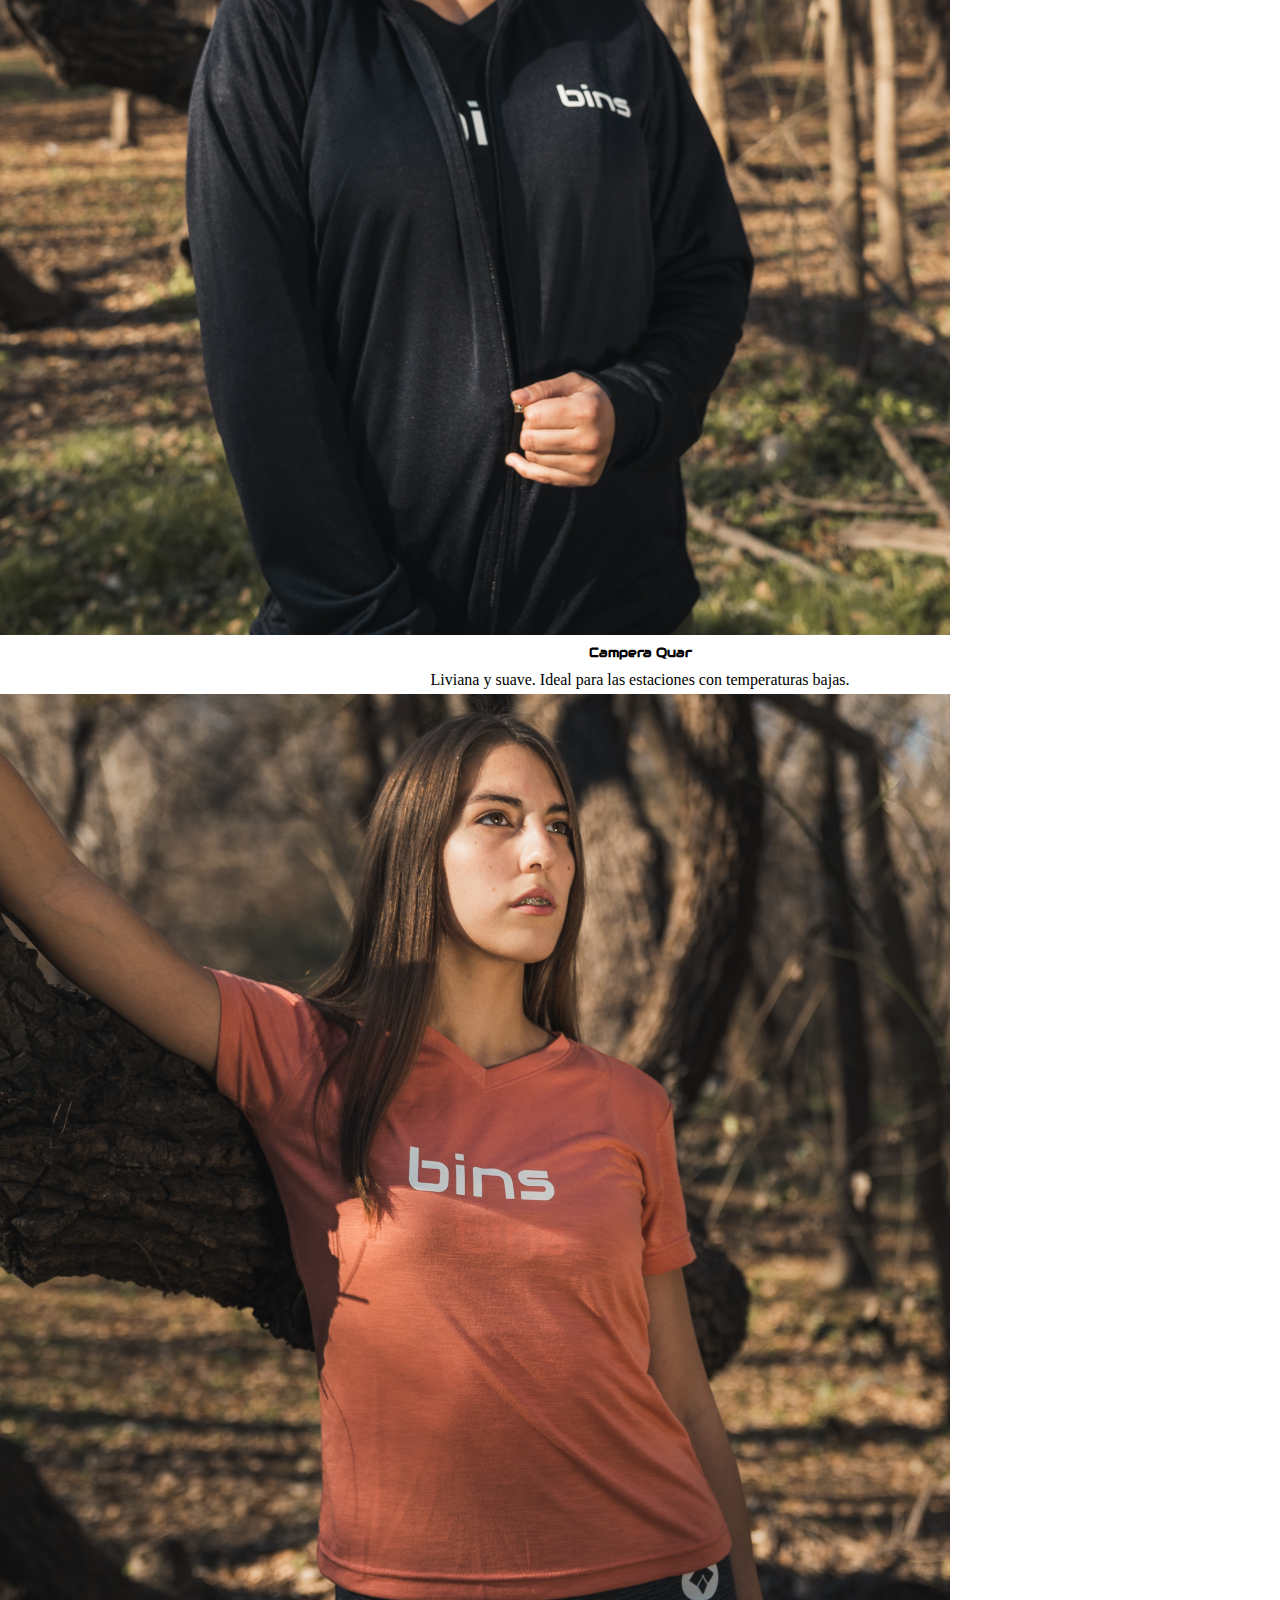
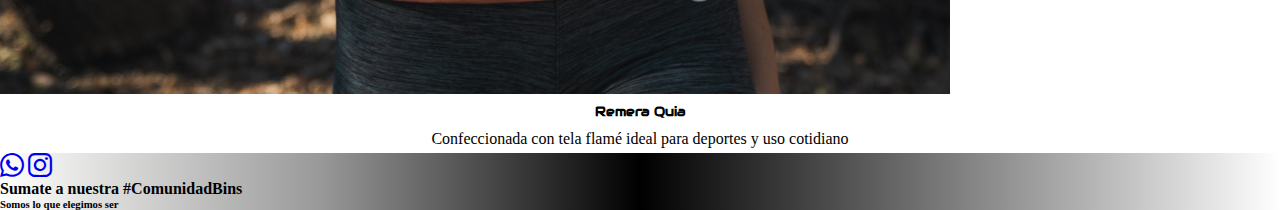
<file: pages/mujer.html>
<!DOCTYPE html>
<html lang="en">

<head>
    <meta charset="UTF-8">
    <meta http-equiv="X-UA-Compatible" content="IE=edge">
    <meta name="viewport" content="width=device-width, initial-scale=1.0">
    <link rel="shortcut icon" href="../img/circulo-negro.png" type="Logo BINS">
    <link href="https://cdn.jsdelivr.net/npm/bootstrap@5.3.0-alpha3/dist/css/bootstrap.min.css" rel="stylesheet"
        integrity="sha384-KK94CHFLLe+nY2dmCWGMq91rCGa5gtU4mk92HdvYe+M/SXH301p5ILy+dN9+nJOZ" crossorigin="anonymous">
    <link rel="stylesheet" href="https://cdn.jsdelivr.net/npm/bootstrap-icons@1.10.4/font/bootstrap-icons.css">
    <link rel="stylesheet" href="../scss/estilo.css">
    <meta name="keywords" content="bins, ropa deportiva, deporte, indumentaria, short deportivo, remera deportiva, calza deportiva, top deportivo">
    <meta name="description" content="Indumentaria de mujer.">
    <title>Mujer</title>
</head>

<body>
    <header class="sticky-top">
        <!-- LOGO + MENU -->
        <!-- LOGO + MENU -->
        <!-- LOGO + MENU -->
        <nav class="navbar navbar-expand-lg p-3 mb-2 bg-white text-dark">
            <div class="container header">
                <div class="logo">
                    <a class="navbar-brand" href="#"> <img class="logoHeader" src="../img/logo-h-negro.png"
                            alt="Logo BINS"></a>
                </div>
                <div class="menu">
                    <div class="menuHamburguesa">
                        <button class="navbar-toggler" type="button" data-bs-toggle="collapse"
                            data-bs-target="#navbarNav" aria-controls="navbarNav" aria-expanded="false"
                            aria-label="Toggle navigation">
                            <span class="navbar-toggler-icon"></span>
                        </button>
                    </div>
                    <div class="collapse navbar-collapse" id="navbarNav">
                        <ul class="navbar-nav">
                            <li class="nav-item"> <a class="nav-link inicio" href="../index.html">Inicio</a></li>
                            <li class="nav-item dropdown">
                                <a class="nav-link dropdown-toggle" href="#" role="button" data-bs-toggle="dropdown"
                                    aria-expanded="false">
                                    Indumentaria
                                </a>
                                <ul class="dropdown-menu">
                                    <li><a class="dropdown-item active" href="./mujer.html">Mujer</a></li>
                                    <li><a class="dropdown-item" href="./hombre.html">Hombre</a></li>
                                </ul>
                            </li>

                            <li class="nav-item"><a class="nav-link nosotros" href="./nosotros.html">Nosotros</a>
                            </li>
                            <li class="nav-item"><a class="nav-link contacto" href="./contacto.html">Contacto</a>
                            </li>
                        </ul>
                    </div>
                </div>
            </div>
        </nav>
    </header>
    <main>
        <section id="indumentaria" class="container seccionIndumentaria">
            <div>
                <!-- CARDS -->
                <!-- CARDS -->
                <!-- CARDS -->
                <h2 class="titles text-center my-3">Indumentaria Mujer</h2>
                <div class="row gx-0">
                    <div class="col- 12 col-md-4 p-2">
                        <!-- CARD 1 -->
                        <div class="card shadow-lg p-3 mb-5 bg">
                            <img src="../img/card1.jpg" class="card-img-top" alt="imagen card1">
                            <div class="card-body cardBodyMujer">
                                <h5 class="card-title titleCards">Top Nalba</h5>
                                <p class="card-text">Cuenta con regulables en sus tiras que permiten una mejor adaptación a cada cuerpo</p>
                            </div>
                        </div>
                    </div>
                    <div class="col-12 col-md-4 p-2">
                        <!-- CARD 2 -->
                        <div class="card shadow-lg p-3 mb-5 bg-body-tertiary rounded">
                            <img src="../img/card3.jpg" class="card-img-top" alt="imagen card3">
                            <div class="card-body cardBodyMujer">
                                <h5 class="card-title titleCards">Calza Mampa</h5>
                                <p class="card-text">Tela elastizada para mejor adaptabilidad y comodidad en cada
                                deporte</p>
                            </div>
                        </div>
                    </div>
                    <div class="col-12 col-md-4 p-2">
                        <!-- CARD 3 -->
                        <div class="card shadow-lg p-3 mb-5 bg-body-tertiary rounded">
                            <img src="../img/card4.jpg" class="card-img-top" alt="imagen card4">
                            <div class="card-body cardBodyMujer">
                                <h5 class="card-title titleCards">Remera Quia</h5>
                                <p class="card-text">Confeccionada con tela flamé ideal para deportes y combinarla en tu uso cotidiano</p>
                            </div>
                        </div>
                    </div>
                </div>
                <div class="row gx-0 my-2">
                    <div class="col-12 col-md-4 p-2">
                        <!-- CARD 4 -->
                        <div class="card shadow-lg p-3 mb-5 bg-body-tertiary rounded">
                          <img src="../img/card6.jpg" class="card-img-top" alt="imagen card6">
                          <div class="card-body cardBodyMujer">
                            <h5 class="card-title titleCards">Short Cala</h5>
                            <p class="card-text">Confeccionado con microfibra, brinda flexibilidad, suavidad y comodidad</p>
                          </div>
                        </div>
                      </div>
                      <div class="col-12 col-md-4 p-2">
                        <!-- CARD 5 -->
                        <div class="card shadow-lg p-3 mb-5 bg-body-tertiary rounded">
                          <img src="../img/card8.jpg" class="card-img-top" alt="imagen card8">
                          <div class="card-body cardBodyMujer">
                            <h5 class="card-title titleCards">Campera Quar</h5>
                            <p class="card-text">Liviana y suave. Ideal para las estaciones con temperaturas bajas.</p>
                          </div>
                        </div>
                      </div>
                      <div class="col-12 col-md-4 p-2">
                        <!-- CARD 6 -->
                        <div class="card shadow-lg p-3 mb-5 bg-body-tertiary rounded">
                          <img src="../img/card9.jpg" class="card-img-top" alt="imagen card9">
                          <div class="card-body cardBodyMujer">
                            <h5 class="card-title titleCards">Remera Quia</h5>
                            <p class="card-text">Confeccionada con tela flamé ideal para deportes y uso cotidiano</p>
                          </div>
                        </div>
                      </div>
                </div>
        </section>
    </main>
    <footer class="footer bg-dark">
        <div class="row gx-0">
            <div class="col-12 logoFooter gap-4 p-1 d-flex justify-content-center">
                <a href="https://wa.me/3512828711" class="text-white"><i class="bi bi-whatsapp"></i></a></li>
                <a href="http://instagram.com/bins.arg?igshid=YmMyMTA2M2Y=" class="text-white"><i
                        class="bi bi-instagram"></i></a></li>
            </div>
        </div>
        <div class="row gx-0 text-white">
            <div class="col-12 titleFooter p-1 d-flex flex-column text-center">
                <h4>Sumate a nuestra #ComunidadBins</h4>
                <h6>Somos lo que elegimos ser</h6>
            </div>
        </div>
    </footer>
    <script src="https://cdn.jsdelivr.net/npm/bootstrap@5.3.0-alpha3/dist/js/bootstrap.bundle.min.js"
        integrity="sha384-ENjdO4Dr2bkBIFxQpeoTz1HIcje39Wm4jDKdf19U8gI4ddQ3GYNS7NTKfAdVQSZe"
        crossorigin="anonymous"></script>
</body>

</html>
</file>
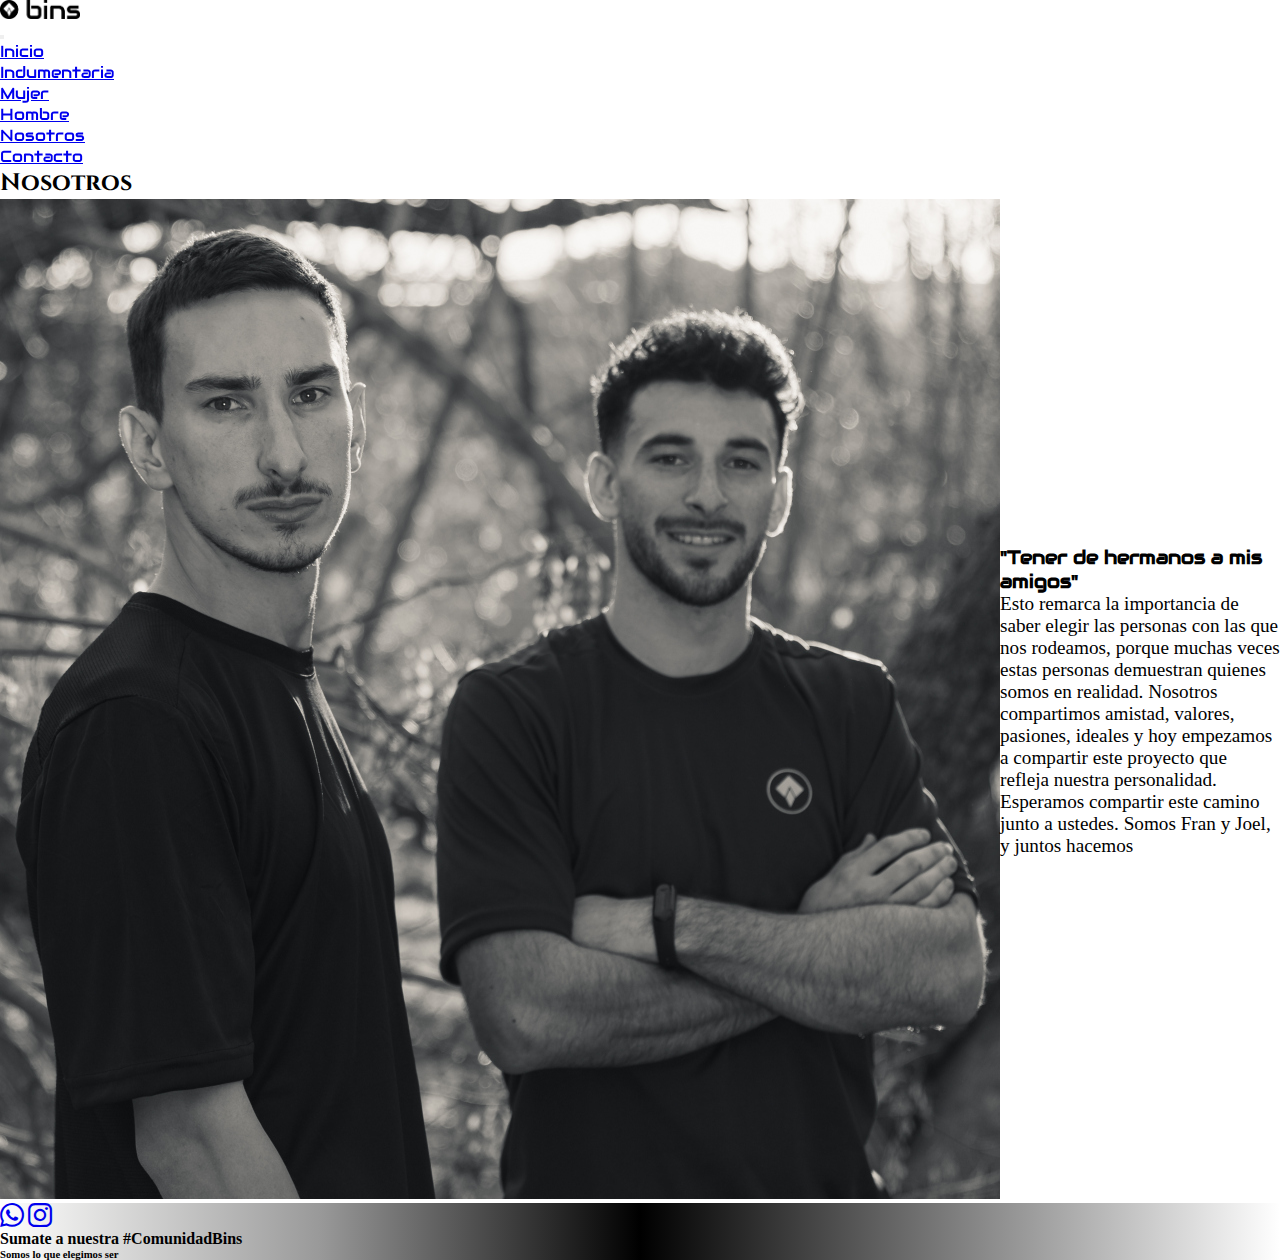
<file: pages/nosotros.html>
<!DOCTYPE html>
<html lang="en">

<head>
    <meta charset="UTF-8">
    <meta http-equiv="X-UA-Compatible" content="IE=edge">
    <meta name="viewport" content="width=device-width, initial-scale=1.0">
    <link rel="shortcut icon" href="../img/circulo-negro.png" type="Logo BINS">
    <link href="https://cdn.jsdelivr.net/npm/bootstrap@5.3.0-alpha3/dist/css/bootstrap.min.css" rel="stylesheet"
        integrity="sha384-KK94CHFLLe+nY2dmCWGMq91rCGa5gtU4mk92HdvYe+M/SXH301p5ILy+dN9+nJOZ" crossorigin="anonymous">
    <link rel="stylesheet" href="https://cdn.jsdelivr.net/npm/bootstrap-icons@1.10.4/font/bootstrap-icons.css">
    <link rel="stylesheet" href="../scss/estilo.css">
    <meta name="keywords" content="bins, ropa deportiva, deporte, indumentaria, short deportivo, remera deportiva, calza deportiva, top deportivo">
    <meta name="description" content="Nuesta historia.">
    <title>Nosotros</title>
</head>

<body>
    <header class="sticky-top">
        <!-- LOGO + MENU -->
        <!-- LOGO + MENU -->
        <!-- LOGO + MENU -->
        <nav class="navbar navbar-expand-lg p-3 mb-2 bg-white text-dark">
            <div class="container header">
                <div class="logo">
                    <a class="navbar-brand" href="#"> <img class="logoHeader" src="../img/logo-h-negro.png"
                            alt="Logo BINS"></a>
                </div>
                <div class="menu">
                    <div class="menuHamburguesa">
                        <button class="navbar-toggler" type="button" data-bs-toggle="collapse"
                            data-bs-target="#navbarNav" aria-controls="navbarNav" aria-expanded="false"
                            aria-label="Toggle navigation">
                            <span class="navbar-toggler-icon"></span>
                        </button>
                    </div>
                    <div class="collapse navbar-collapse" id="navbarNav">
                        <ul class="navbar-nav">
                            <li class="nav-item"> <a class="nav-link inicio" href="../index.html">Inicio</a></li>
                            <li class="nav-item dropdown">
                                <a class="nav-link dropdown-toggle" href="#" role="button" data-bs-toggle="dropdown"
                                    aria-expanded="false">
                                    Indumentaria
                                </a>
                                <ul class="dropdown-menu">
                                    <li><a class="dropdown-item" href="./mujer.html">Mujer</a></li>
                                    <li><a class="dropdown-item" href="./hombre.html">Hombre</a></li>
                                </ul>
                            </li>

                            <li class="nav-item"><a class="nav-link nosotros active" href="./nosotros.html">Nosotros</a>
                            </li>
                            <li class="nav-item"><a class="nav-link contacto" href="./contacto.html">Contacto</a>
                            </li>
                        </ul>
                    </div>
                </div>
            </div>
        </nav>
    </header>
    <main>
        <section id="nosotros" class="container seccionNosotros">
            <div>
              <!-- NOSOTROS -->
              <!-- NOSOTROS -->
              <!-- NOSOTROS -->
              <h2 class="titles text-center my-3">Nosotros</h2>
              <div class="nosotrosSeccion p-3 mb-2 bg-dark text-white">
                <div>
                  <img class="imagenNosotros img-fluid" src="../img/nosotros.jpg" alt="Imagen de Fran y Joel">
                </div>
                <div class="textoNosotros mt-2 text-center">
                  <h3 class="tituloNosotros">"Tener de hermanos a mis amigos"</h3>
                  <p class="parrafoNosotros mt-2 p-3">Esto remarca la importancia de saber elegir las personas con las que nos rodeamos, porque muchas veces estas personas demuestran quienes somos en realidad. Nosotros compartimos amistad, valores, pasiones, ideales y hoy empezamos a compartir este proyecto que refleja nuestra personalidad. Esperamos compartir este camino junto a ustedes. Somos Fran y Joel, y juntos hacemos <img
                      class="logoNosotros" src="../img/logo h blanco.png" alt="logo Bins"></p>
                </div>
              </div>
            </div>
          </section>
    </main>
    <footer class="footer bg-dark mt-5">
        <div class="row gx-0">
            <div class="col-12 logoFooter gap-4 p-1 d-flex justify-content-center">
                <a href="https://wa.me/3512828711" class="text-white"><i class="bi bi-whatsapp"></i></a></li>
                <a href="http://instagram.com/bins.arg?igshid=YmMyMTA2M2Y=" class="text-white"><i
                        class="bi bi-instagram"></i></a></li>
            </div>
        </div>
        <div class="row gx-0 text-white">
            <div class="col-12 titleFooter p-1 d-flex flex-column text-center">
                <h4>Sumate a nuestra #ComunidadBins</h4>
                <h6>Somos lo que elegimos ser</h6>
            </div>
        </div>
    </footer>
    <script src="https://cdn.jsdelivr.net/npm/bootstrap@5.3.0-alpha3/dist/js/bootstrap.bundle.min.js"
        integrity="sha384-ENjdO4Dr2bkBIFxQpeoTz1HIcje39Wm4jDKdf19U8gI4ddQ3GYNS7NTKfAdVQSZe"
        crossorigin="anonymous"></script>
</body>

</html>
</file>
<file: scss/estilo.css>
@import url("https://fonts.googleapis.com/css2?family=Audiowide&family=Cinzel&family=Gochi+Hand&family=Patrick+Hand+SC&family=Roboto+Slab&display=swap");
* {
  margin: 0;
  padding: 0;
  box-sizing: border-box;
}

.header {
  justify-content: space-between;
}
.header .logo .logoHeader {
  width: 5rem;
}
.header .menu {
  position: sticky;
  top: 0;
}
.header .menu li a {
  font-family: "Audiowide", cursive;
}

.inicio:hover {
  text-decoration: underline;
}

.destacados:hover {
  text-decoration: underline;
}

.indumentaria:hover {
  text-decoration: underline;
}

.nosotros:hover {
  text-decoration: underline;
}

.contacto:hover {
  text-decoration: underline;
}

.card:hover {
  border: 1px solid black !important;
}

.hero {
  background-image: url("../img/fondo-hero.jpg");
  background-attachment: fixed;
  height: 150vh;
  background-size: cover;
  background-position: center;
  background-position: top;
  display: flex;
  flex-direction: column;
  justify-content: center;
  align-items: center;
}
.hero .text {
  background-color: #E0E0E0;
  border-radius: 0.5rem;
}

.referencia {
  background-color: #E0E0E0;
}

.logos {
  font-size: xx-large;
}

.titles {
  font-family: "Cinzel", serif;
}

.titleCarrusel {
  font-family: "Audiowide", cursive;
}

.cardBodyMujer * {
  padding: 5px;
  display: flex;
  justify-content: center;
  align-items: center;
  flex-wrap: nowrap;
}

.titleCards {
  font-family: "Audiowide", cursive;
}

.acordion {
  display: flex;
  flex-direction: column;
  justify-content: center;
  align-items: center;
}

.card {
  transition-property: transform;
  transition-duration: 0.3s;
  transition-delay: 0;
}

.card:hover {
  transform: scale(1.05);
}

.nosotrosSeccion {
  display: grid;
  grid-template-columns: 1fr 1fr;
}
.nosotrosSeccion .textoNosotros {
  display: flex;
  flex-direction: column;
  justify-content: center;
  align-items: center;
}
.nosotrosSeccion .textoNosotros .tituloNosotros {
  font-family: "Audiowide", cursive;
}
.nosotrosSeccion .textoNosotros .parrafoNosotros {
  font-size: 1.2rem;
}
.nosotrosSeccion .textoNosotros .parrafoNosotros .logoNosotros {
  width: 3.5rem;
}

.footer {
  background: rgb(255, 255, 254);
  background: linear-gradient(90deg, rgb(255, 255, 254) 0%, rgb(153, 153, 153) 25%, rgb(0, 0, 0) 50%, rgb(128, 128, 128) 75%, rgb(255, 255, 255) 100%);
}
.footer .logoFooter a {
  font-size: x-large;
  transition-property: transform;
  transition-duration: 1s;
  transition-delay: 0;
}
.footer .logoFooter a:hover {
  transform: rotateY(180deg);
}

@media (max-width: 768px) {
  .nosotrosSeccion {
    display: grid;
    grid-template-columns: 1fr;
    grid-template-columns: 1fr;
  }
  .hero {
    background-image: url(../img/fongo\ hero.jpg);
  }
  .text {
    font-size: 1rem;
  }
  .text2 {
    font-size: 0.8rem;
  }
  .seccionHombre {
    display: flex;
    flex-direction: column;
    justify-content: center;
  }
  .seccionHombre .img1 {
    order: 1;
  }
  .seccionHombre .acordion1 {
    order: 2;
  }
  .seccionHombre .img2 {
    order: 3;
  }
  .seccionHombre .acordion2 {
    order: 4;
  }
  .seccionHombre .img3 {
    order: 5;
  }
  .seccionHombre .acordion3 {
    order: 6;
  }
  .filaOffset {
    margin-left: 0;
  }
}/*# sourceMappingURL=estilo.css.map */
</file>
